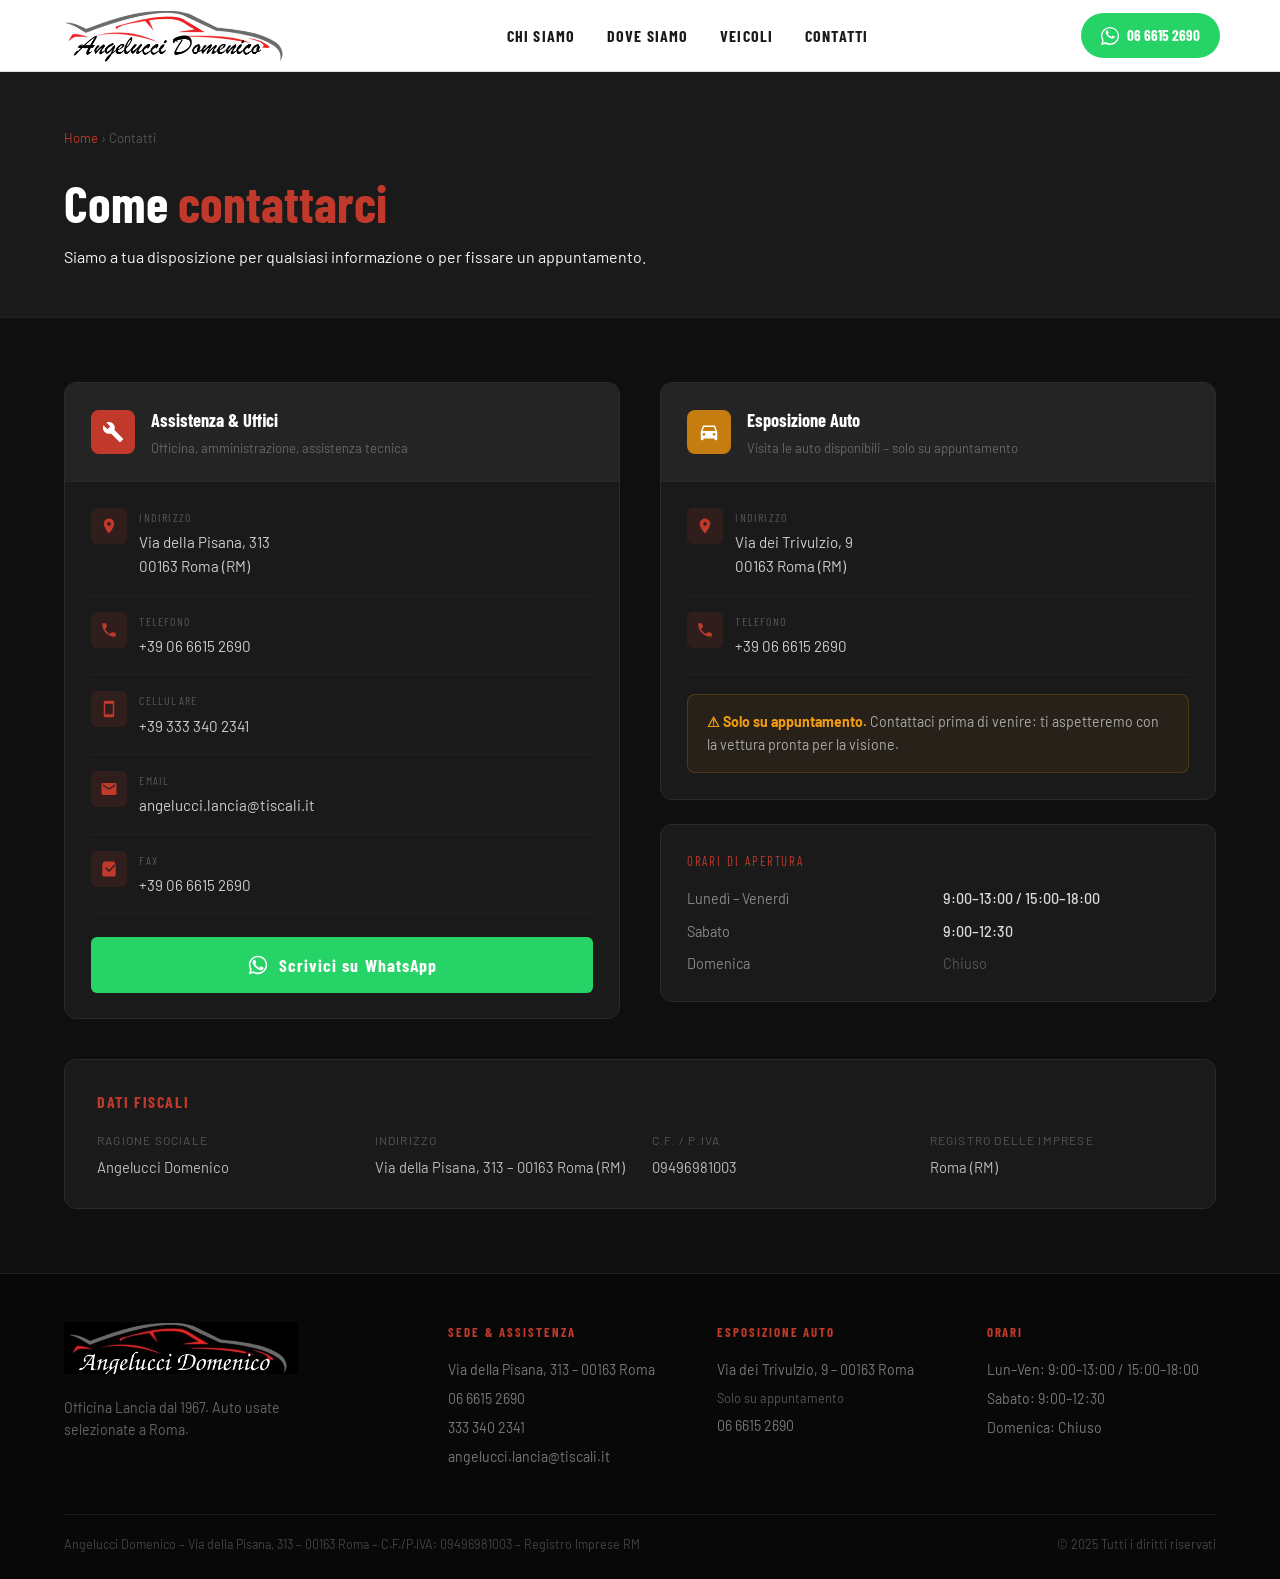
<file: contatti.html>
<!DOCTYPE html>
<html lang="it">
<head>
  <meta charset="UTF-8"/>
  <meta name="viewport" content="width=device-width,initial-scale=1.0"/>
  <title>Contatti – Angelucci Domenico Auto</title>
  <link rel="preconnect" href="https://fonts.googleapis.com"/>
  <link href="https://fonts.googleapis.com/css2?family=Barlow+Condensed:wght@400;600;700&family=Barlow:wght@300;400;500&display=swap" rel="stylesheet"/>
  <style>

    *,*::before,*::after{box-sizing:border-box;margin:0;padding:0}
    :root{--red:#c0392b;--red-dark:#96281b;--dark:#0f0f0f;--dark2:#1a1a1a;--dark3:#242424;--gray:#888;--white:#fff;--radius:6px;--font-head:'Barlow Condensed',sans-serif;--font-body:'Barlow',sans-serif}
    html{scroll-behavior:smooth}
    body{font-family:var(--font-body);background:var(--dark);color:#f4f4f2;line-height:1.6}
   
    .page-header{background:var(--dark2);border-bottom:1px solid #222;padding:3.5rem 4rem 3rem}
    .breadcrumb{font-size:.82rem;color:#555;margin-bottom:.8rem}
    .breadcrumb a{color:var(--red);text-decoration:none}
    .page-header h1{font-family:var(--font-head);font-size:clamp(2.2rem,4vw,3.4rem);font-weight:700;color:#fff}
    .page-header h1 em{color:var(--red);font-style:normal}
    .section{padding:4rem}
    footer{background:#080808;border-top:1px solid #1e1e1e;padding:3rem 4rem 1.5rem}
    .footer-grid{display:grid;grid-template-columns:1.5fr 1fr 1fr 1fr;gap:2.5rem;margin-bottom:2.5rem}
    .footer-logo img{height:52px;margin-bottom:1rem}
    .footer-desc{font-size:.88rem;color:#666;max-width:260px}
    .footer-col h4{font-family:var(--font-head);font-size:.8rem;letter-spacing:.15em;text-transform:uppercase;color:var(--red);margin-bottom:1rem}
    .footer-col p,.footer-col a{font-size:.88rem;color:#777;text-decoration:none;display:block;margin-bottom:.4rem;transition:color .2s}
    .footer-col a:hover{color:#fff}
    .footer-bottom{border-top:1px solid #1e1e1e;padding-top:1.2rem;display:flex;justify-content:space-between;align-items:center;gap:1rem;flex-wrap:wrap}
    .footer-bottom p{font-size:.78rem;color:#444}
@media(max-width:900px){.page-header,.section{padding:2rem 1.5rem}.footer-grid{grid-template-columns:1fr 1fr;gap:2rem}footer{padding:2rem 1.5rem 1rem}}
    @media(max-width:560px){.footer-grid{grid-template-columns:1fr}}
    .contacts-grid{display:grid;grid-template-columns:1fr 1fr;gap:2.5rem;align-items:start}
    .contact-card{background:var(--dark2);border:1px solid #2a2a2a;border-radius:12px;overflow:hidden;transition:border-color .25s}
    .contact-card:hover{border-color:var(--red)}
    .contact-card-header{background:var(--dark3);border-bottom:1px solid #2a2a2a;padding:1.4rem 1.6rem;display:flex;align-items:center;gap:1rem}
    .contact-card-icon{width:44px;height:44px;background:var(--red);border-radius:8px;display:flex;align-items:center;justify-content:center;flex-shrink:0}
    .contact-card-icon svg{width:22px;height:22px;fill:#fff}
    .contact-card-title{font-family:var(--font-head);font-size:1.15rem;font-weight:700;color:#fff}
    .contact-card-sub{font-size:.82rem;color:#666;margin-top:.15rem}
    .contact-card-body{padding:1.6rem}
    .contact-row{display:flex;align-items:flex-start;gap:.8rem;margin-bottom:1rem;padding-bottom:1rem;border-bottom:1px solid #222}
    .contact-row:last-child{border-bottom:none;margin-bottom:0;padding-bottom:0}
    .contact-row-icon{width:36px;height:36px;background:rgba(192,57,43,.12);border-radius:6px;display:flex;align-items:center;justify-content:center;flex-shrink:0}
    .contact-row-icon svg{width:18px;height:18px;fill:var(--red)}
    .contact-row-label{font-family:var(--font-head);font-size:.75rem;letter-spacing:.1em;text-transform:uppercase;color:#555;margin-bottom:.2rem}
    .contact-row-value{font-size:.95rem;color:#ccc}
    .contact-row-value a{color:#ccc;text-decoration:none;transition:color .2s}
    .contact-row-value a:hover{color:#fff}
    .note-box{margin-top:1.2rem;padding:1rem 1.2rem;background:rgba(243,156,18,.06);border:1px solid rgba(243,156,18,.2);border-radius:8px;font-size:.88rem;color:#aaa}
    .note-box strong{color:#f39c12}
    .btn-wa-big{display:flex;align-items:center;justify-content:center;gap:10px;margin-top:1.4rem;background:#25d366;color:#fff;font-family:var(--font-head);font-size:1.1rem;font-weight:700;letter-spacing:.06em;text-decoration:none;padding:14px 0;border-radius:var(--radius);transition:background .2s,transform .15s;width:100%}
    .btn-wa-big:hover{background:#1ebe5d;transform:translateY(-2px)}
    .btn-wa-big svg{width:22px;height:22px;fill:#fff}
    .fiscal-box{background:var(--dark2);border:1px solid #2a2a2a;border-radius:12px;padding:1.8rem 2rem;margin-top:2.5rem}
    .fiscal-box h3{font-family:var(--font-head);font-size:1rem;letter-spacing:.1em;text-transform:uppercase;color:var(--red);margin-bottom:1rem}
    .fiscal-row{display:flex;gap:1.5rem;flex-wrap:wrap}
    .fiscal-item{flex:1;min-width:180px}
    .fiscal-item label{font-size:.75rem;letter-spacing:.1em;text-transform:uppercase;color:#555;display:block;margin-bottom:.25rem}
    .fiscal-item span{font-size:.92rem;color:#bbb}
    @media(max-width:900px){.contacts-grid{grid-template-columns:1fr}}
  </style>
</head>
<body>


<div class="page-header">
  <p class="breadcrumb"><a href="index.html">Home</a> &rsaquo; Contatti</p>
  <h1>Come <em>contattarci</em></h1>
  <p>Siamo a tua disposizione per qualsiasi informazione o per fissare un appuntamento.</p>
</div>

<section class="section" style="background:var(--dark)">
  <div class="contacts-grid">

    <!-- CARD 1: Assistenza & Uffici -->
    <div class="contact-card">
      <div class="contact-card-header">
        <div class="contact-card-icon">
          <svg viewBox="0 0 24 24"><path d="M22.7 19l-9.1-9.1c.9-2.3.4-5-1.5-6.9-2-2-5-2.4-7.4-1.3L9 6 6 9 1.6 4.7C.4 7.1.9 10.1 2.9 12.1c1.9 1.9 4.6 2.4 6.9 1.5l9.1 9.1c.4.4 1 .4 1.4 0l2.3-2.3c.5-.4.5-1.1.1-1.4z"/></svg>
        </div>
        <div>
          <p class="contact-card-title">Assistenza &amp; Uffici</p>
          <p class="contact-card-sub">Officina, amministrazione, assistenza tecnica</p>
        </div>
      </div>
      <div class="contact-card-body">
        <div class="contact-row">
          <div class="contact-row-icon"><svg viewBox="0 0 24 24"><path d="M12 2C8.13 2 5 5.13 5 9c0 5.25 7 13 7 13s7-7.75 7-13c0-3.87-3.13-7-7-7zm0 9.5c-1.38 0-2.5-1.12-2.5-2.5s1.12-2.5 2.5-2.5 2.5 1.12 2.5 2.5-1.12 2.5-2.5 2.5z"/></svg></div>
          <div>
            <p class="contact-row-label">Indirizzo</p>
            <p class="contact-row-value">Via della Pisana, 313<br>00163 Roma (RM)</p>
          </div>
        </div>
        <div class="contact-row">
          <div class="contact-row-icon"><svg viewBox="0 0 24 24"><path d="M6.62 10.79c1.44 2.83 3.76 5.14 6.59 6.59l2.2-2.2c.27-.27.67-.36 1.02-.24 1.12.37 2.33.57 3.57.57.55 0 1 .45 1 1V20c0 .55-.45 1-1 1-9.39 0-17-7.61-17-17 0-.55.45-1 1-1h3.5c.55 0 1 .45 1 1 0 1.25.2 2.45.57 3.57.11.35.03.74-.25 1.02l-2.2 2.2z"/></svg></div>
          <div>
            <p class="contact-row-label">Telefono</p>
            <p class="contact-row-value"><a href="tel:+390666152690">+39 06 6615 2690</a></p>
          </div>
        </div>
        <div class="contact-row">
          <div class="contact-row-icon"><svg viewBox="0 0 24 24"><path d="M17 1.01L7 1c-1.1 0-2 .9-2 2v18c0 1.1.9 2 2 2h10c1.1 0 2-.9 2-2V3c0-1.1-.9-1.99-2-1.99zM17 19H7V5h10v14z"/></svg></div>
          <div>
            <p class="contact-row-label">Cellulare</p>
            <p class="contact-row-value"><a href="tel:+393333402341">+39 333 340 2341</a></p>
          </div>
        </div>
        <div class="contact-row">
          <div class="contact-row-icon"><svg viewBox="0 0 24 24"><path d="M20 4H4c-1.1 0-2 .9-2 2v12c0 1.1.9 2 2 2h16c1.1 0 2-.9 2-2V6c0-1.1-.9-2-2-2zm0 4l-8 5-8-5V6l8 5 8-5v2z"/></svg></div>
          <div>
            <p class="contact-row-label">Email</p>
            <p class="contact-row-value"><a href="mailto:angelucci.lancia@tiscali.it">angelucci.lancia@tiscali.it</a></p>
          </div>
        </div>
        <div class="contact-row">
          <div class="contact-row-icon"><svg viewBox="0 0 24 24"><path d="M19 2H5L3 6v14c0 1.1.9 2 2 2h14c1.1 0 2-.9 2-2V6l-2-4zm-7 14l-5-5 1.41-1.41L12 13.17l7.59-7.59L21 7l-9 9z"/></svg></div>
          <div>
            <p class="contact-row-label">Fax</p>
            <p class="contact-row-value">+39 06 6615 2690</p>
          </div>
        </div>
        <a class="btn-wa-big" href="https://wa.me/390666152690" target="_blank" rel="noopener">
          <svg viewBox="0 0 24 24"><path d="M17.472 14.382c-.297-.149-1.758-.867-2.03-.967-.273-.099-.471-.148-.67.15-.197.297-.767.966-.94 1.164-.173.199-.347.223-.644.075-.297-.15-1.255-.463-2.39-1.475-.883-.788-1.48-1.761-1.653-2.059-.173-.297-.018-.458.13-.606.134-.133.298-.347.446-.52.149-.174.198-.298.298-.497.099-.198.05-.371-.025-.52-.075-.149-.669-1.612-.916-2.207-.242-.579-.487-.5-.669-.51-.173-.008-.371-.01-.57-.01-.198 0-.52.074-.792.372-.272.297-1.04 1.016-1.04 2.479 0 1.462 1.065 2.875 1.213 3.074.149.198 2.096 3.2 5.077 4.487.709.306 1.262.489 1.694.625.712.227 1.36.195 1.871.118.571-.085 1.758-.719 2.006-1.413.248-.694.248-1.289.173-1.413-.074-.124-.272-.198-.57-.347z"/><path d="M12.003 2.003C6.486 2.003 2 6.49 2 12.006a9.98 9.98 0 001.385 5.13L2 22l4.988-1.309A9.959 9.959 0 0012.003 22C17.52 22 22 17.514 22 12 22 6.487 17.52 2.003 12.003 2.003zm0 18.15a8.3 8.3 0 01-4.228-1.157l-.303-.18-3.12.818.832-3.048-.197-.314a8.316 8.316 0 01-1.276-4.47c0-4.593 3.738-8.33 8.33-8.33 4.59 0 8.327 3.737 8.327 8.33 0 4.591-3.738 8.33-8.327 8.33h-.038z"/></svg>
          Scrivici su WhatsApp
        </a>
      </div>
    </div>

    <!-- CARD 2: Esposizione -->
    <div>
      <div class="contact-card">
        <div class="contact-card-header">
          <div class="contact-card-icon" style="background:#c47d0e">
            <svg viewBox="0 0 24 24"><path d="M18.92 6.01C18.72 5.42 18.16 5 17.5 5h-11c-.66 0-1.21.42-1.42 1.01L3 12v8c0 .55.45 1 1 1h1c.55 0 1-.45 1-1v-1h12v1c0 .55.45 1 1 1h1c.55 0 1-.45 1-1v-8l-2.08-5.99zM6.5 16c-.83 0-1.5-.67-1.5-1.5S5.67 13 6.5 13s1.5.67 1.5 1.5S7.33 16 6.5 16zm11 0c-.83 0-1.5-.67-1.5-1.5s.67-1.5 1.5-1.5 1.5.67 1.5 1.5-.67 1.5-1.5 1.5zM5 11l1.5-4.5h11L19 11H5z"/></svg>
          </div>
          <div>
            <p class="contact-card-title">Esposizione Auto</p>
            <p class="contact-card-sub">Visita le auto disponibili – solo su appuntamento</p>
          </div>
        </div>
        <div class="contact-card-body">
          <div class="contact-row">
            <div class="contact-row-icon"><svg viewBox="0 0 24 24"><path d="M12 2C8.13 2 5 5.13 5 9c0 5.25 7 13 7 13s7-7.75 7-13c0-3.87-3.13-7-7-7zm0 9.5c-1.38 0-2.5-1.12-2.5-2.5s1.12-2.5 2.5-2.5 2.5 1.12 2.5 2.5-1.12 2.5-2.5 2.5z"/></svg></div>
            <div>
              <p class="contact-row-label">Indirizzo</p>
              <p class="contact-row-value">Via dei Trivulzio, 9<br>00163 Roma (RM)</p>
            </div>
          </div>
          <div class="contact-row">
            <div class="contact-row-icon"><svg viewBox="0 0 24 24"><path d="M6.62 10.79c1.44 2.83 3.76 5.14 6.59 6.59l2.2-2.2c.27-.27.67-.36 1.02-.24 1.12.37 2.33.57 3.57.57.55 0 1 .45 1 1V20c0 .55-.45 1-1 1-9.39 0-17-7.61-17-17 0-.55.45-1 1-1h3.5c.55 0 1 .45 1 1 0 1.25.2 2.45.57 3.57.11.35.03.74-.25 1.02l-2.2 2.2z"/></svg></div>
            <div>
              <p class="contact-row-label">Telefono</p>
              <p class="contact-row-value"><a href="tel:+390666152690">+39 06 6615 2690</a></p>
            </div>
          </div>
          <div class="note-box">
            <strong>⚠ Solo su appuntamento.</strong> Contattaci prima di venire: ti aspetteremo con la vettura pronta per la visione.
          </div>
        </div>
      </div>

      <!-- Orari -->
      <div style="background:var(--dark2);border:1px solid #2a2a2a;border-radius:12px;padding:1.6rem;margin-top:1.5rem">
        <p style="font-family:var(--font-head);font-size:.8rem;letter-spacing:.15em;text-transform:uppercase;color:var(--red);margin-bottom:1rem">Orari di apertura</p>
        <div style="display:grid;grid-template-columns:1fr 1fr;gap:.6rem">
          <div style="font-size:.9rem;color:#888">Lunedì – Venerdì</div>
          <div style="font-size:.9rem;color:#ddd;font-weight:500">9:00–13:00 / 15:00–18:00</div>
          <div style="font-size:.9rem;color:#888">Sabato</div>
          <div style="font-size:.9rem;color:#ddd;font-weight:500">9:00–12:30</div>
          <div style="font-size:.9rem;color:#888">Domenica</div>
          <div style="font-size:.9rem;color:#555">Chiuso</div>
        </div>
      </div>
    </div>

  </div>

  <!-- DATI FISCALI -->
  <div class="fiscal-box">
    <h3>Dati fiscali</h3>
    <div class="fiscal-row">
      <div class="fiscal-item"><label>Ragione sociale</label><span>Angelucci Domenico</span></div>
      <div class="fiscal-item"><label>Indirizzo</label><span>Via della Pisana, 313 – 00163 Roma (RM)</span></div>
      <div class="fiscal-item"><label>C.F. / P.IVA</label><span>09496981003</span></div>
      <div class="fiscal-item"><label>Registro delle Imprese</label><span>Roma (RM)</span></div>
    </div>
  </div>
</section>

<footer>
  <div class="footer-grid">
    <div><div class="footer-logo"><img src="[data-uri]" alt="Angelucci Domenico Auto"/></div>
      <p class="footer-desc">Officina Lancia dal 1967. Auto usate selezionate a Roma.</p></div>
    <div class="footer-col"><h4>Sede &amp; Assistenza</h4>
      <p>Via della Pisana, 313 – 00163 Roma</p>
      <a href="tel:+390666152690">06 6615 2690</a>
      <a href="tel:+393333402341">333 340 2341</a>
      <a href="mailto:angelucci.lancia@tiscali.it">angelucci.lancia@tiscali.it</a></div>
    <div class="footer-col"><h4>Esposizione Auto</h4>
      <p>Via dei Trivulzio, 9 – 00163 Roma</p>
      <p style="color:#555;font-size:.8rem">Solo su appuntamento</p>
      <a href="tel:+390666152690">06 6615 2690</a></div>
    <div class="footer-col"><h4>Orari</h4>
      <p>Lun–Ven: 9:00–13:00 / 15:00–18:00</p>
      <p>Sabato: 9:00–12:30</p><p>Domenica: Chiuso</p></div>
  </div>
  <div class="footer-bottom">
    <p>Angelucci Domenico – Via della Pisana, 313 – 00163 Roma – C.F./P.IVA: 09496981003 – Registro Imprese RM</p>
    <p>&copy; 2025 Tutti i diritti riservati</p>
  </div>
</footer>
<script>function toggleMenu(){document.querySelector('.nav-links').classList.toggle('open')}</script>
  <script src="navbar.js"></script>
</body>
</html>
</file>
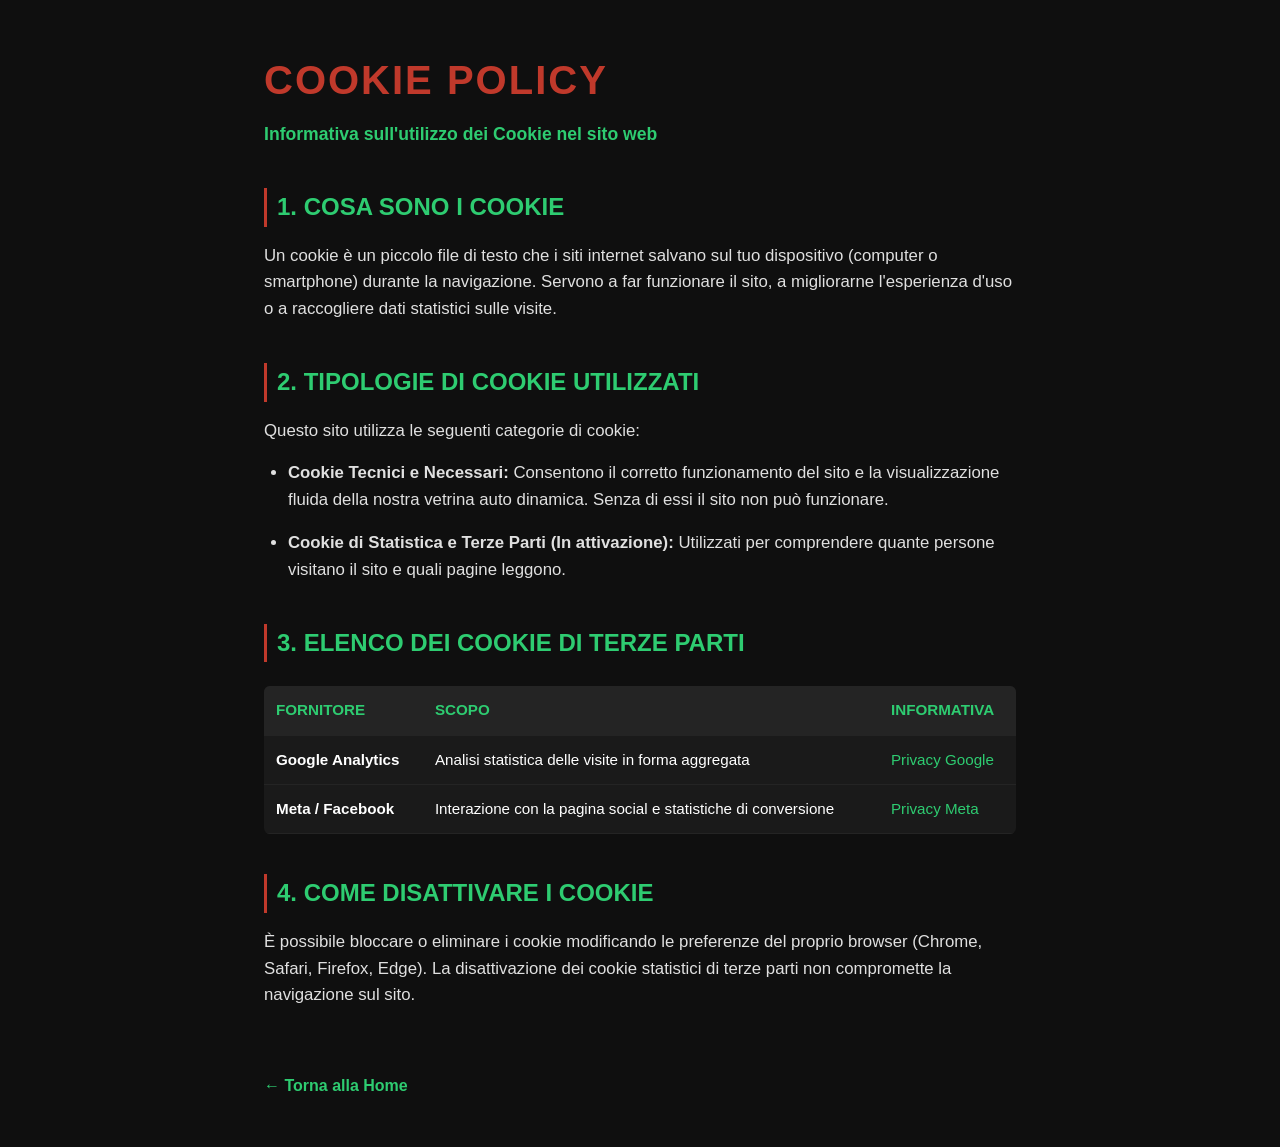
<file: cookie.html>
<!DOCTYPE html>
<html lang="it">
<head>
    <meta charset="UTF-8">
    <meta name="viewport" content="width=device-width, initial-scale=1.0">
    <title>Cookie Policy - Angelucci Auto</title>
    <link rel="stylesheet" href="style.css">
    <style>
        body {
            background-color: #0f0f0f !important;
            color: #ffffff !important;
            font-family: 'Barlow', sans-serif;
            line-height: 1.6;
            margin: 0;
            padding: 0;
        }
        .privacy-container {
            max-width: 800px;
            margin: 0 auto;
            padding: 3rem 1.5rem;
        }
        .privacy-title {
            font-family: 'Barlow Condensed', sans-serif;
            color: #c0392b !important;
            font-size: 2.5rem;
            text-transform: uppercase;
            font-weight: 900;
            margin-bottom: 0.5rem;
            letter-spacing: 0.05em;
        }
        .privacy-subtitle {
            color: #2ecc71 !important;
            font-size: 1.1rem;
            margin-bottom: 2.5rem;
            font-weight: 600;
        }
        h2 {
            font-family: 'Barlow Condensed', sans-serif;
            color: #2ecc71 !important;
            font-size: 1.5rem;
            text-transform: uppercase;
            margin-top: 2.5rem;
            margin-bottom: 1rem;
            border-left: 3px solid #c0392b;
            padding-left: 10px;
        }
        p, li {
            color: #e0e0e0;
            font-size: 1.05rem;
            margin-bottom: 1rem;
        }
        ul { padding-left: 1.5rem; }
        .cookie-table {
            width: 100%;
            border-collapse: collapse;
            margin: 1.5rem 0;
            background: #1a1a1a;
            border-radius: 6px;
            overflow: hidden;
        }
        .cookie-table th, .cookie-table td {
            padding: 12px;
            text-align: left;
            border-bottom: 1px solid #242424;
            font-size: 0.95rem;
        }
        .cookie-table th {
            background-color: #242424;
            color: #2ecc71;
            font-family: 'Barlow Condensed', sans-serif;
            text-transform: uppercase;
        }
        .cookie-link { color: #2ecc71; text-decoration: none; }
        .back-home {
            display: inline-block;
            margin-top: 3rem;
            color: #2ecc71 !important;
            text-decoration: none;
            font-weight: bold;
        }
        @media (max-width: 768px) {
            .privacy-container { padding: 2rem 1rem; }
            .cookie-table { display: block; overflow-x: auto; }
        }
    </style>
</head>
<body>

    <div class="privacy-container">
        <h1 class="privacy-title">Cookie Policy</h1>
        <div class="privacy-subtitle">Informativa sull'utilizzo dei Cookie nel sito web</div>
        
        <h2>1. Cosa sono i Cookie</h2>
        <p>Un cookie è un piccolo file di testo che i siti internet salvano sul tuo dispositivo (computer o smartphone) durante la navigazione. Servono a far funzionare il sito, a migliorarne l'esperienza d'uso o a raccogliere dati statistici sulle visite.</p>

        <h2>2. Tipologie di Cookie utilizzati</h2>
        <p>Questo sito utilizza le seguenti categorie di cookie:</p>
        <ul>
            <li><strong>Cookie Tecnici e Necessari:</strong> Consentono il corretto funzionamento del sito e la visualizzazione fluida della nostra vetrina auto dinamica. Senza di essi il sito non può funzionare.</li>
            <li><strong>Cookie di Statistica e Terze Parti (In attivazione):</strong> Utilizzati per comprendere quante persone visitano il sito e quali pagine leggono.</li>
        </ul>

        <h2>3. Elenco dei Cookie di Terze Parti</h2>
        <table class="cookie-table">
            <thead>
                <tr>
                    <th>Fornitore</th>
                    <th>Scopo</th>
                    <th>Informativa</th>
                </tr>
            </thead>
            <tbody>
                <tr>
                    <td><strong>Google Analytics</strong></td>
                    <td>Analisi statistica delle visite in forma aggregata</td>
                    <td><a class="cookie-link" href="https://policies.google.com/privacy" target="_blank">Privacy Google</a></td>
                </tr>
                <tr>
                    <td><strong>Meta / Facebook</strong></td>
                    <td>Interazione con la pagina social e statistiche di conversione</td>
                    <td><a class="cookie-link" href="https://www.facebook.com/privacy/policy/" target="_blank">Privacy Meta</a></td>
                </tr>
            </tbody>
        </table>

        <h2>4. Come disattivare i Cookie</h2>
        <p>È possibile bloccare o eliminare i cookie modificando le preferenze del proprio browser (Chrome, Safari, Firefox, Edge). La disattivazione dei cookie statistici di terze parti non compromette la navigazione sul sito.</p>

        <a href="index.html" class="back-home">← Torna alla Home</a>
    </div>

</body>
</html>
</file>
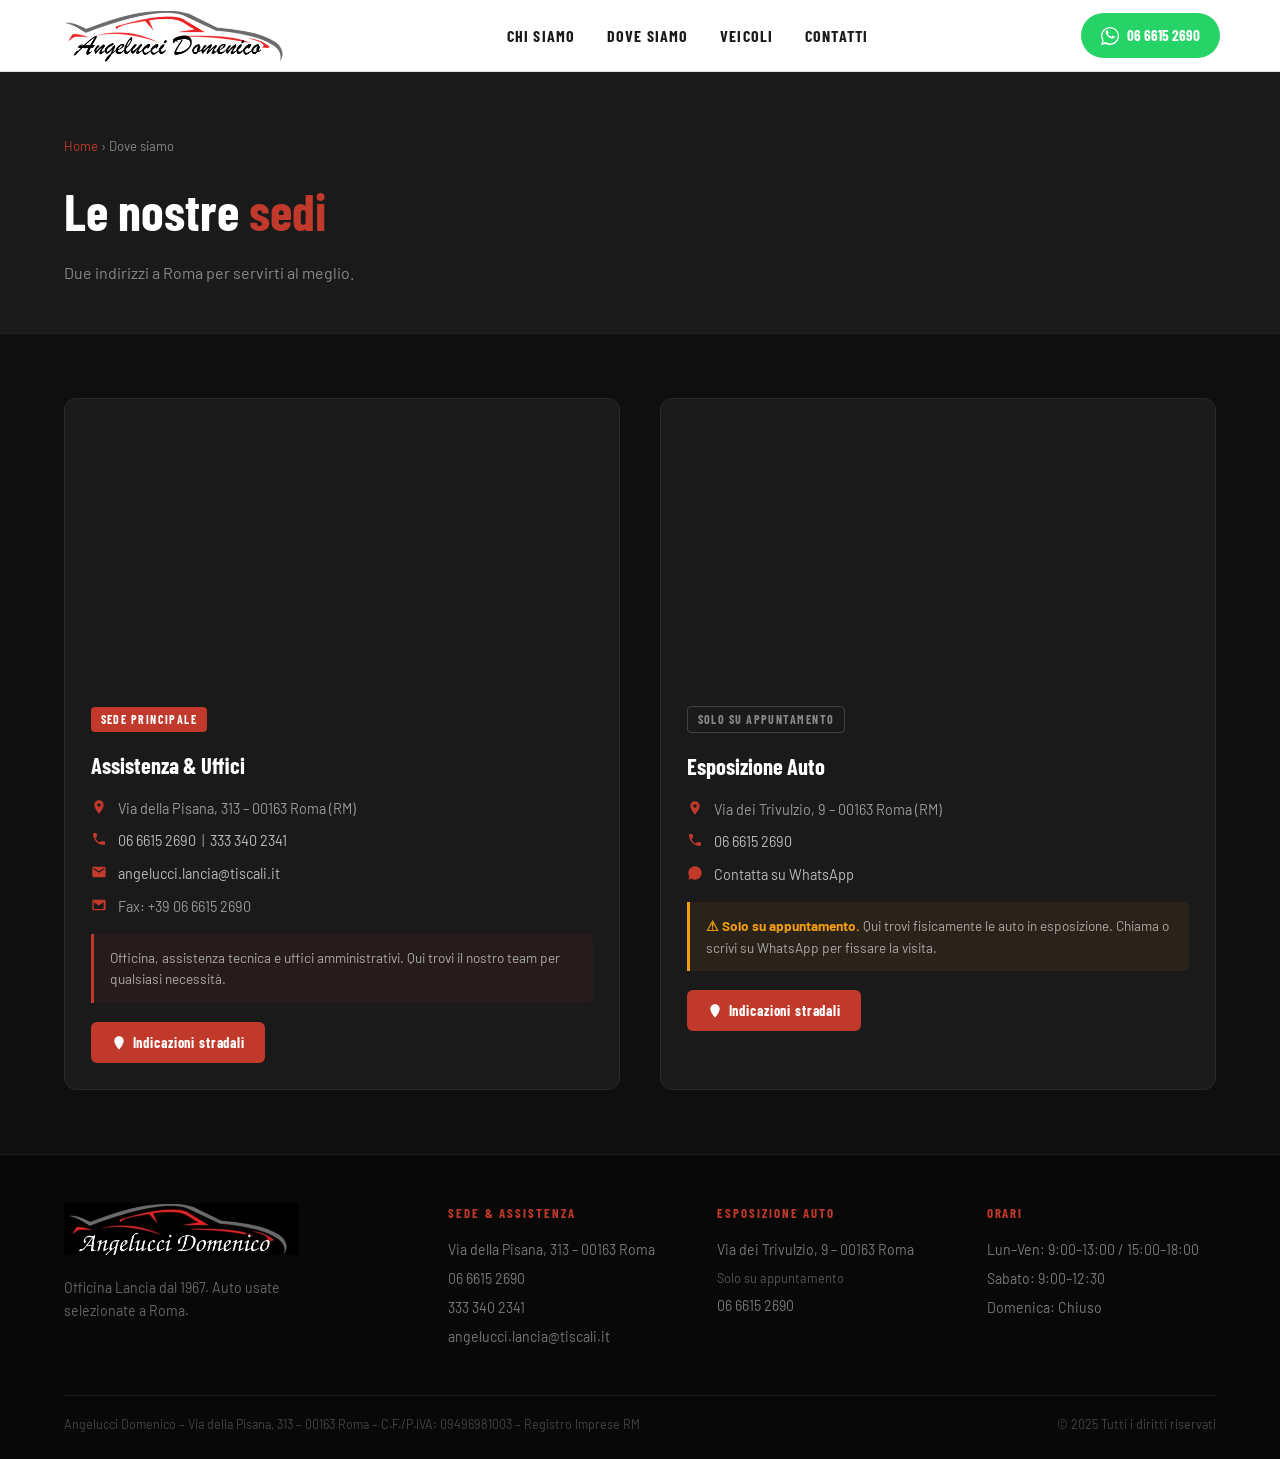
<file: dove-siamo.html>
<!DOCTYPE html>
<html lang="it">
<head>
  <meta charset="UTF-8"/>
  <meta name="viewport" content="width=device-width,initial-scale=1.0"/>
  <title>Dove Siamo – Angelucci Domenico Auto</title>
  <link rel="preconnect" href="https://fonts.googleapis.com"/>
  <link href="https://fonts.googleapis.com/css2?family=Barlow+Condensed:wght@400;600;700&family=Barlow:wght@300;400;500&display=swap" rel="stylesheet"/>
  <style>

    *,*::before,*::after{box-sizing:border-box;margin:0;padding:0}
    :root{--red:#c0392b;--red-dark:#96281b;--dark:#0f0f0f;--dark2:#1a1a1a;--dark3:#242424;--gray:#888;--white:#fff;--radius:6px;--font-head:'Barlow Condensed',sans-serif;--font-body:'Barlow',sans-serif}
    html{scroll-behavior:smooth}
    body{font-family:var(--font-body);background:var(--dark);color:#f4f4f2;line-height:1.6}
    
    .page-header{background:var(--dark2);border-bottom:1px solid #222;padding:3.5rem 4rem 3rem}
    .breadcrumb{font-size:.82rem;color:#555;margin-bottom:.8rem}
    .breadcrumb a{color:var(--red);text-decoration:none}
    .page-header h1{font-family:var(--font-head);font-size:clamp(2.2rem,4vw,3.4rem);font-weight:700;color:#fff}
    .page-header h1 em{color:var(--red);font-style:normal}

    .page-header p{color:#888;margin-top:.5rem}
    .section{padding:4rem}
    .section-tag{font-family:var(--font-head);font-size:.8rem;letter-spacing:.18em;text-transform:uppercase;color:var(--red);display:block;margin-bottom:.4rem}
    .section h2{font-family:var(--font-head);font-size:clamp(1.6rem,3vw,2.4rem);font-weight:700;color:#fff;margin-bottom:1.5rem}
    footer{background:#080808;border-top:1px solid #1e1e1e;padding:3rem 4rem 1.5rem}
    .footer-grid{display:grid;grid-template-columns:1.5fr 1fr 1fr 1fr;gap:2.5rem;margin-bottom:2.5rem}
    .footer-logo img{height:52px;margin-bottom:1rem}
    .footer-desc{font-size:.88rem;color:#666;max-width:260px}
    .footer-col h4{font-family:var(--font-head);font-size:.8rem;letter-spacing:.15em;text-transform:uppercase;color:var(--red);margin-bottom:1rem}
    .footer-col p,.footer-col a{font-size:.88rem;color:#777;text-decoration:none;display:block;margin-bottom:.4rem;transition:color .2s}
    .footer-col a:hover{color:#fff}
    .footer-bottom{border-top:1px solid #1e1e1e;padding-top:1.2rem;display:flex;justify-content:space-between;align-items:center;gap:1rem;flex-wrap:wrap}
    .footer-bottom p{font-size:.78rem;color:#444}
   @media(max-width:900px){nav{padding:0 1.2rem}.nav-links{display:none;flex-direction:column;position:absolute;top:72px;left:0;right:0;background:#111;padding:1.5rem 2rem;gap:1.2rem;border-bottom:1px solid #222}.nav-links.open{display:flex}.nav-burger{display:block}.page-header,.section{padding:2rem 1.5rem}.footer-grid{grid-template-columns:1fr 1fr;gap:2rem}footer{padding:2rem 1.5rem 1rem}}}
    @media(max-width:560px){.footer-grid{grid-template-columns:1fr}}

    .locations-grid{display:grid;grid-template-columns:1fr 1fr;gap:2.5rem}
    .location-card{background:var(--dark2);border:1px solid #2a2a2a;border-radius:12px;overflow:hidden;transition:border-color .25s}
    .location-card:hover{border-color:var(--red)}
    .location-map iframe{width:100%;height:280px;border:0;display:block;filter:grayscale(.15) contrast(1.05)}
    .location-body{padding:1.6rem}
    .location-badge{display:inline-block;font-family:var(--font-head);font-size:.75rem;font-weight:700;letter-spacing:.12em;text-transform:uppercase;background:var(--red);color:#fff;padding:3px 10px;border-radius:4px;margin-bottom:1rem}
    .location-badge.secondary{background:transparent;border:1px solid #444;color:#888}
    .location-name{font-family:var(--font-head);font-size:1.4rem;font-weight:700;color:#fff;margin-bottom:.8rem}
    .location-detail{display:flex;align-items:flex-start;gap:.7rem;margin-bottom:.6rem;font-size:.9rem;color:#999}
    .location-detail svg{width:16px;height:16px;fill:var(--red);flex-shrink:0;margin-top:2px}
    .location-detail a{color:#bbb;text-decoration:none;transition:color .2s}
    .location-detail a:hover{color:#fff}
    .location-note{margin-top:1rem;padding:.8rem 1rem;background:rgba(192,57,43,.08);border-left:3px solid var(--red);border-radius:0 6px 6px 0;font-size:.85rem;color:#aaa}
    .btn-maps{display:inline-flex;align-items:center;gap:6px;margin-top:1.2rem;background:var(--red);color:#fff;font-family:var(--font-head);font-size:.9rem;font-weight:700;letter-spacing:.06em;text-decoration:none;padding:9px 20px;border-radius:var(--radius);transition:background .2s}
    .btn-maps:hover{background:var(--red-dark)}
    .btn-maps svg{width:16px;height:16px;fill:#fff}
    @media(max-width:900px){.locations-grid{grid-template-columns:1fr}}
  </style>
</head>
<body>

<div id="navbar-placeholder"></div>
<div class="page-header">
  <p class="breadcrumb"><a href="index.html">Home</a> &rsaquo; Dove siamo</p>
  <h1>Le nostre <em>sedi</em></h1>
  <p>Due indirizzi a Roma per servirti al meglio.</p>
</div>

<section class="section" style="background:var(--dark)">
  <div class="locations-grid">

    <!-- SEDE 1: VIA DELLA PISANA -->
    <div class="location-card">
      <div class="location-map">
        <iframe
          src="https://www.google.com/maps/embed?pb=!1m18!1m12!1m3!1d2970.123!2d12.4136569!3d41.874541!2m3!1f0!2f0!3f0!3m2!1i1024!2i768!4f13.1!3m3!1m2!1s0x13258a3c2e4e1b5b%3A0x0!2sVia+della+Pisana+313+Roma!5e0!3m2!1sit!2sit!4v1700000000000"
          title="Via della Pisana 313 Roma" allowfullscreen loading="lazy"
          referrerpolicy="no-referrer-when-downgrade">
        </iframe>
      </div>
      <div class="location-body">
        <span class="location-badge">Sede principale</span>
        <p class="location-name">Assistenza &amp; Uffici</p>
        <div class="location-detail">
          <svg viewBox="0 0 24 24"><path d="M12 2C8.13 2 5 5.13 5 9c0 5.25 7 13 7 13s7-7.75 7-13c0-3.87-3.13-7-7-7zm0 9.5c-1.38 0-2.5-1.12-2.5-2.5s1.12-2.5 2.5-2.5 2.5 1.12 2.5 2.5-1.12 2.5-2.5 2.5z"/></svg>
          <span>Via della Pisana, 313 – 00163 Roma (RM)</span>
        </div>
        <div class="location-detail">
          <svg viewBox="0 0 24 24"><path d="M6.62 10.79c1.44 2.83 3.76 5.14 6.59 6.59l2.2-2.2c.27-.27.67-.36 1.02-.24 1.12.37 2.33.57 3.57.57.55 0 1 .45 1 1V20c0 .55-.45 1-1 1-9.39 0-17-7.61-17-17 0-.55.45-1 1-1h3.5c.55 0 1 .45 1 1 0 1.25.2 2.45.57 3.57.11.35.03.74-.25 1.02l-2.2 2.2z"/></svg>
          <span><a href="tel:+390666152690">06 6615 2690</a> &nbsp;|&nbsp; <a href="tel:+393333402341">333 340 2341</a></span>
        </div>
        <div class="location-detail">
          <svg viewBox="0 0 24 24"><path d="M20 4H4c-1.1 0-2 .9-2 2v12c0 1.1.9 2 2 2h16c1.1 0 2-.9 2-2V6c0-1.1-.9-2-2-2zm0 4l-8 5-8-5V6l8 5 8-5v2z"/></svg>
          <a href="mailto:angelucci.lancia@tiscali.it">angelucci.lancia@tiscali.it</a>
        </div>
        <div class="location-detail">
          <svg viewBox="0 0 24 24"><path d="M20 4H4c-1.1 0-2 .9-2 2v12c0 1.1.9 2 2 2h16c1.1 0 2-.9 2-2V6c0-1.1-.9-2-2-2zm-1 14H5c-.55 0-1-.45-1-1V8l7 4.5c.31.19.69.19 1 0L19 8v9c0 .55-.45 1-1 1z"/></svg>
          <span>Fax: +39 06 6615 2690</span>
        </div>
        <div class="location-note">
          Officina, assistenza tecnica e uffici amministrativi. Qui trovi il nostro team per qualsiasi necessità.
        </div>
        <a class="btn-maps" href="https://www.google.com/maps/search/?api=1&query=Via+della+Pisana+313+Roma" target="_blank" rel="noopener">
          <svg viewBox="0 0 24 24"><path d="M12 2C8.13 2 5 5.13 5 9c0 5.25 7 13 7 13s7-7.75 7-13c0-3.87-3.13-7-7-7z"/></svg>
          Indicazioni stradali
        </a>
      </div>
    </div>

    <!-- SEDE 2: VIA DEI TRIVULZIO -->
    <div class="location-card">
      <div class="location-map">
        <iframe
          src="https://www.google.com/maps/embed?pb=!1m18!1m12!1m3!1d2970.0!2d12.412!3d41.876!2m3!1f0!2f0!3f0!3m2!1i1024!2i768!4f13.1!3m3!1m2!1s0x0%3A0x0!2sVia+dei+Trivulzio+9+Roma!5e0!3m2!1sit!2sit!4v1700000000001"
          title="Via dei Trivulzio 9 Roma" allowfullscreen loading="lazy"
          referrerpolicy="no-referrer-when-downgrade">
        </iframe>
      </div>
      <div class="location-body">
        <span class="location-badge secondary">Solo su appuntamento</span>
        <p class="location-name">Esposizione Auto</p>
        <div class="location-detail">
          <svg viewBox="0 0 24 24"><path d="M12 2C8.13 2 5 5.13 5 9c0 5.25 7 13 7 13s7-7.75 7-13c0-3.87-3.13-7-7-7zm0 9.5c-1.38 0-2.5-1.12-2.5-2.5s1.12-2.5 2.5-2.5 2.5 1.12 2.5 2.5-1.12 2.5-2.5 2.5z"/></svg>
          <span>Via dei Trivulzio, 9 – 00163 Roma (RM)</span>
        </div>
        <div class="location-detail">
          <svg viewBox="0 0 24 24"><path d="M6.62 10.79c1.44 2.83 3.76 5.14 6.59 6.59l2.2-2.2c.27-.27.67-.36 1.02-.24 1.12.37 2.33.57 3.57.57.55 0 1 .45 1 1V20c0 .55-.45 1-1 1-9.39 0-17-7.61-17-17 0-.55.45-1 1-1h3.5c.55 0 1 .45 1 1 0 1.25.2 2.45.57 3.57.11.35.03.74-.25 1.02l-2.2 2.2z"/></svg>
          <span><a href="tel:+390666152690">06 6615 2690</a></span>
        </div>
        <div class="location-detail">
          <svg viewBox="0 0 24 24"><path d="M17.472 14.382c-.297-.149-1.758-.867-2.03-.967-.273-.099-.471-.148-.67.15-.197.297-.767.966-.94 1.164-.173.199-.347.223-.644.075-.297-.15-1.255-.463-2.39-1.475-.883-.788-1.48-1.761-1.653-2.059-.173-.297-.018-.458.13-.606.134-.133.298-.347.446-.52.149-.174.198-.298.298-.497.099-.198.05-.371-.025-.52-.075-.149-.669-1.612-.916-2.207-.242-.579-.487-.5-.669-.51-.173-.008-.371-.01-.57-.01-.198 0-.52.074-.792.372-.272.297-1.04 1.016-1.04 2.479 0 1.462 1.065 2.875 1.213 3.074.149.198 2.096 3.2 5.077 4.487.709.306 1.262.489 1.694.625.712.227 1.36.195 1.871.118.571-.085 1.758-.719 2.006-1.413.248-.694.248-1.289.173-1.413-.074-.124-.272-.198-.57-.347z M12.003 2.003C6.486 2.003 2 6.49 2 12.006a9.98 9.98 0 001.385 5.13L2 22l4.988-1.309A9.959 9.959 0 0012.003 22C17.52 22 22 17.514 22 12 22 6.487 17.52 2.003 12.003 2.003z"/></svg>
          <a href="https://wa.me/390666152690" target="_blank" rel="noopener">Contatta su WhatsApp</a>
        </div>
        <div class="location-note" style="border-color:#f39c12;background:rgba(243,156,18,.07)">
          <strong style="color:#f39c12;">⚠ Solo su appuntamento.</strong> Qui trovi fisicamente le auto in esposizione. Chiama o scrivi su WhatsApp per fissare la visita.
        </div>
        <a class="btn-maps" href="https://maps.google.com/?q=Via+dei+Trivulzio+9+Roma" target="_blank" rel="noopener">
          <svg viewBox="0 0 24 24"><path d="M12 2C8.13 2 5 5.13 5 9c0 5.25 7 13 7 13s7-7.75 7-13c0-3.87-3.13-7-7-7z"/></svg>
          Indicazioni stradali
        </a>
      </div>
    </div>

  </div>
</section>

<footer>
  <div class="footer-grid">
    <div><div class="footer-logo"><img src="[data-uri]" alt="Angelucci Domenico Auto"/></div>
      <p class="footer-desc">Officina Lancia dal 1967. Auto usate selezionate a Roma.</p></div>
    <div class="footer-col"><h4>Sede &amp; Assistenza</h4>
      <p>Via della Pisana, 313 – 00163 Roma</p>
      <a href="tel:+390666152690">06 6615 2690</a>
      <a href="tel:+393333402341">333 340 2341</a>
      <a href="mailto:angelucci.lancia@tiscali.it">angelucci.lancia@tiscali.it</a></div>
    <div class="footer-col"><h4>Esposizione Auto</h4>
      <p>Via dei Trivulzio, 9 – 00163 Roma</p>
      <p style="color:#555;font-size:0.8rem;">Solo su appuntamento</p>
      <a href="tel:+390666152690">06 6615 2690</a></div>
    <div class="footer-col"><h4>Orari</h4>
      <p>Lun–Ven: 9:00–13:00 / 15:00–18:00</p>
      <p>Sabato: 9:00–12:30</p><p>Domenica: Chiuso</p></div>
  </div>
  <div class="footer-bottom">
    <p>Angelucci Domenico – Via della Pisana, 313 – 00163 Roma – C.F./P.IVA: 09496981003 – Registro Imprese RM</p>
    <p>&copy; 2025 Tutti i diritti riservati</p>
  </div>
</footer>
<script>function toggleMenu(){document.querySelector('.nav-links').classList.toggle('open')}</script>
  <script src="navbar.js"></script>
</body>
</html>
</file>
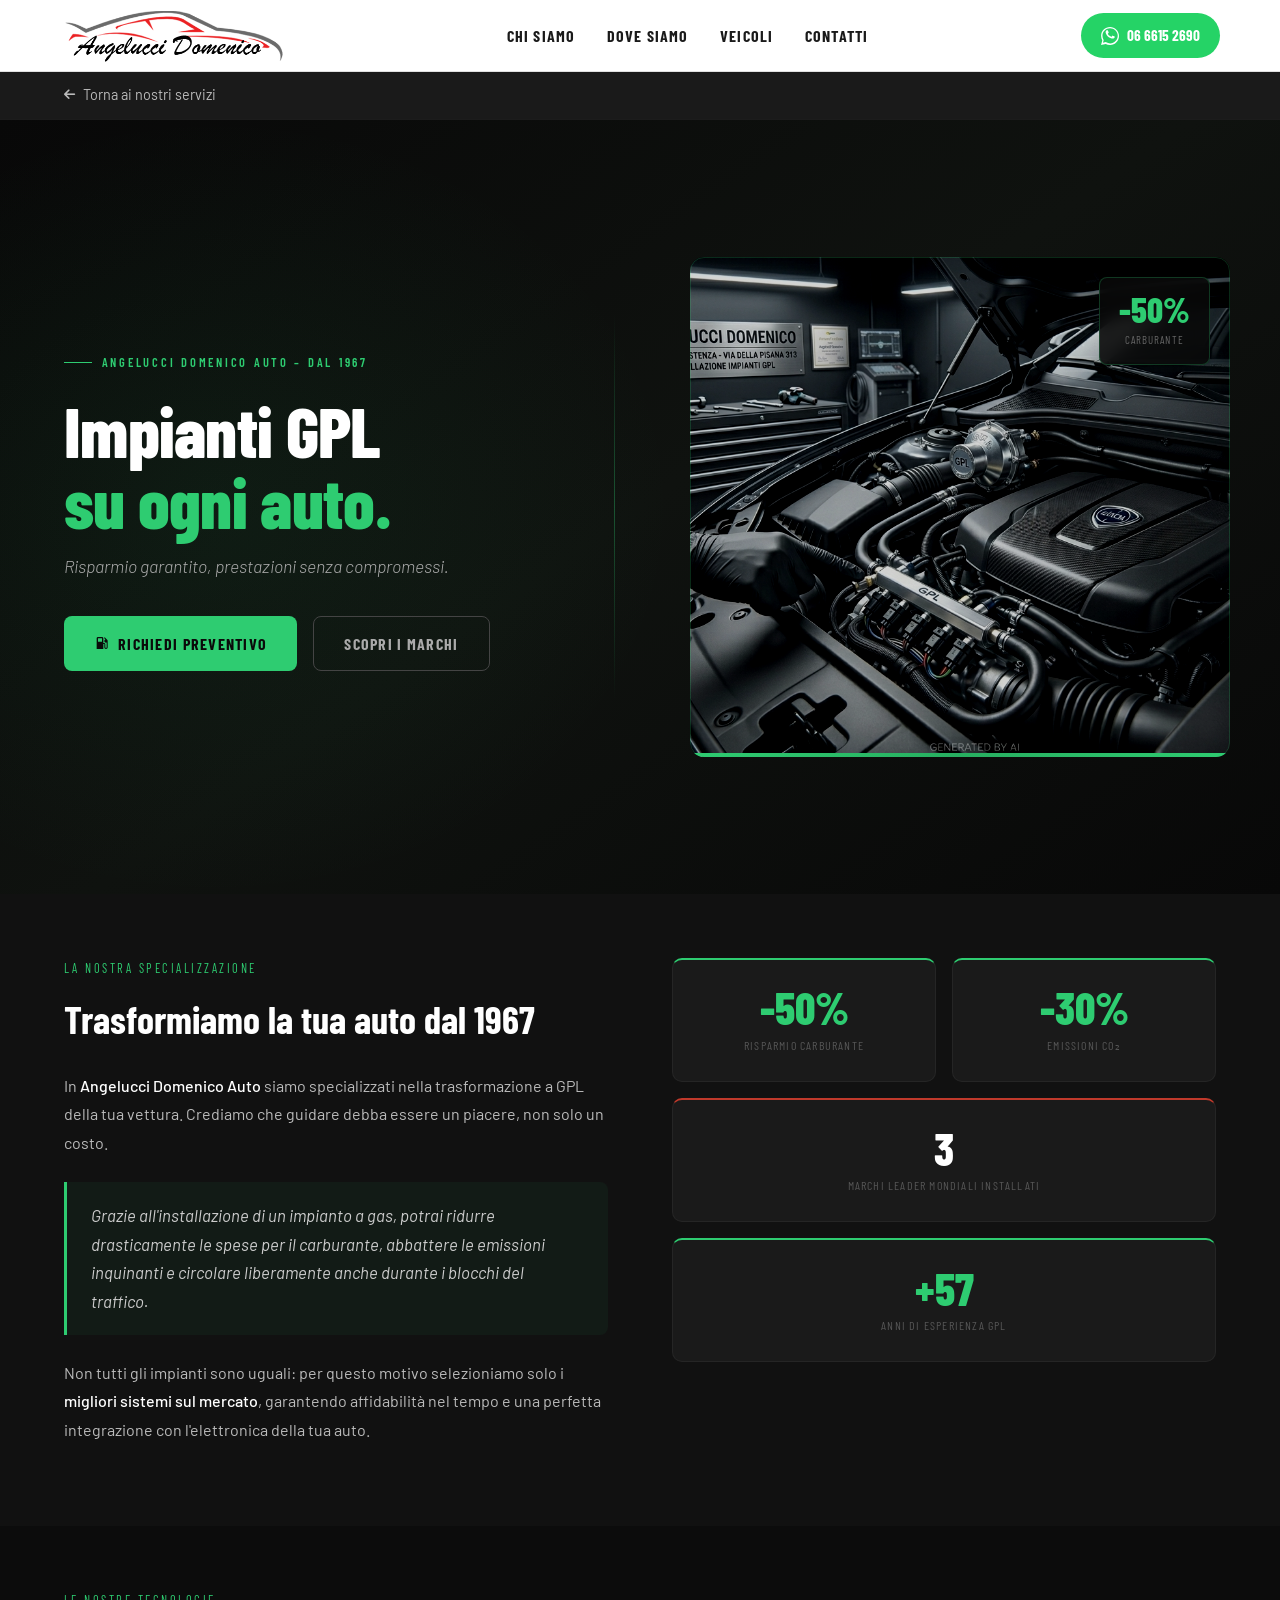
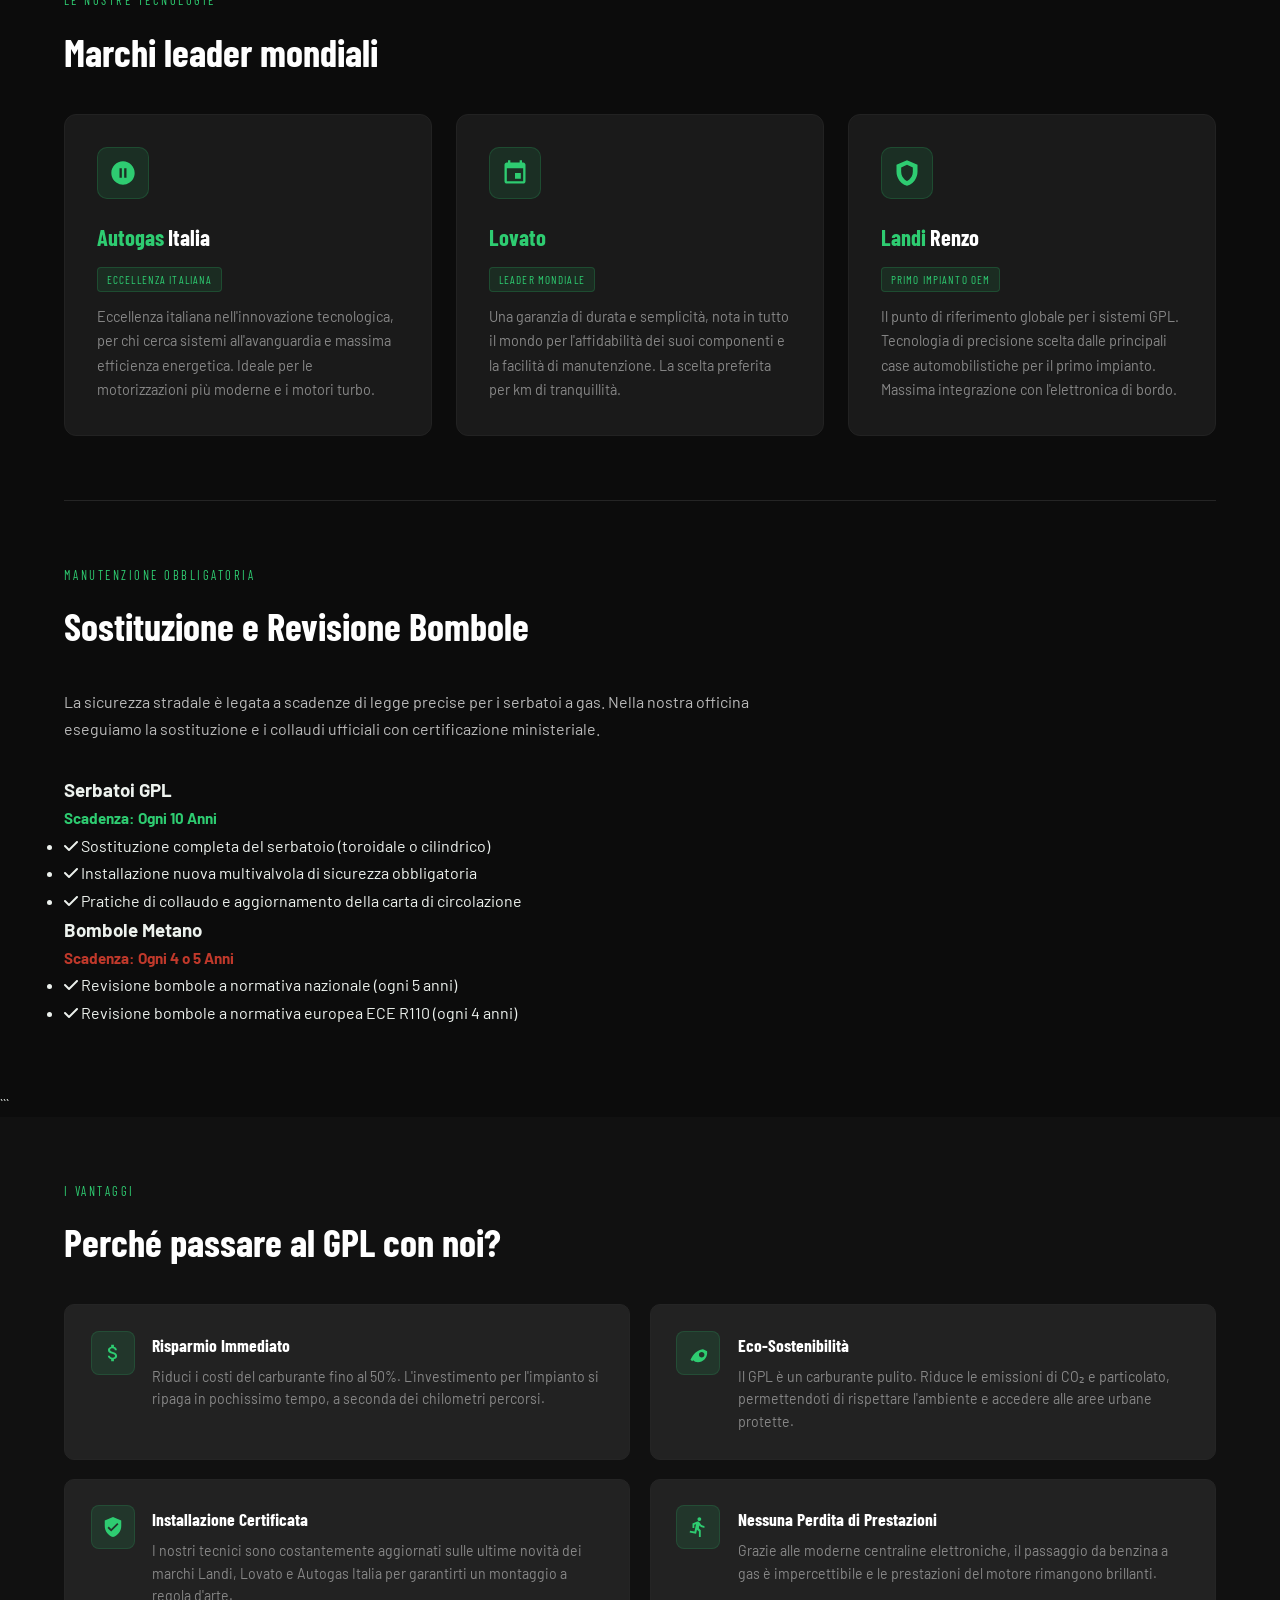
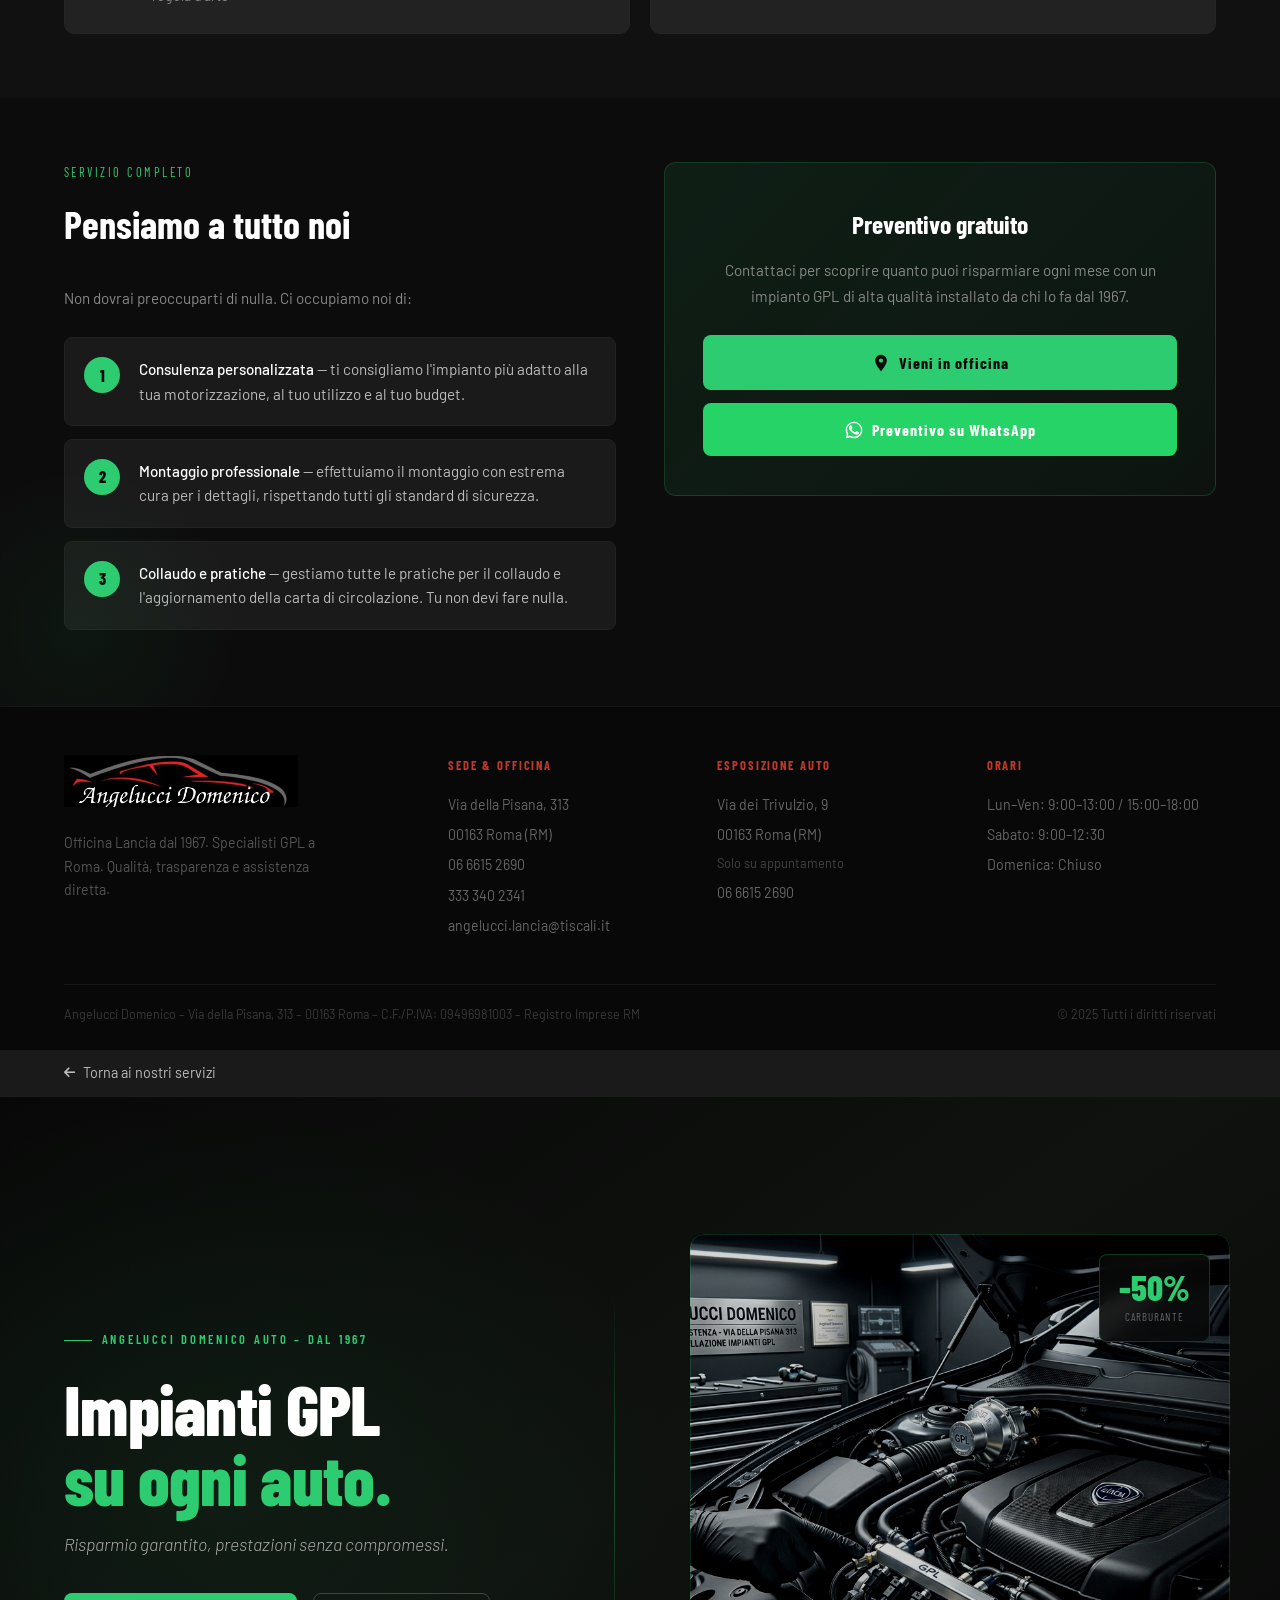
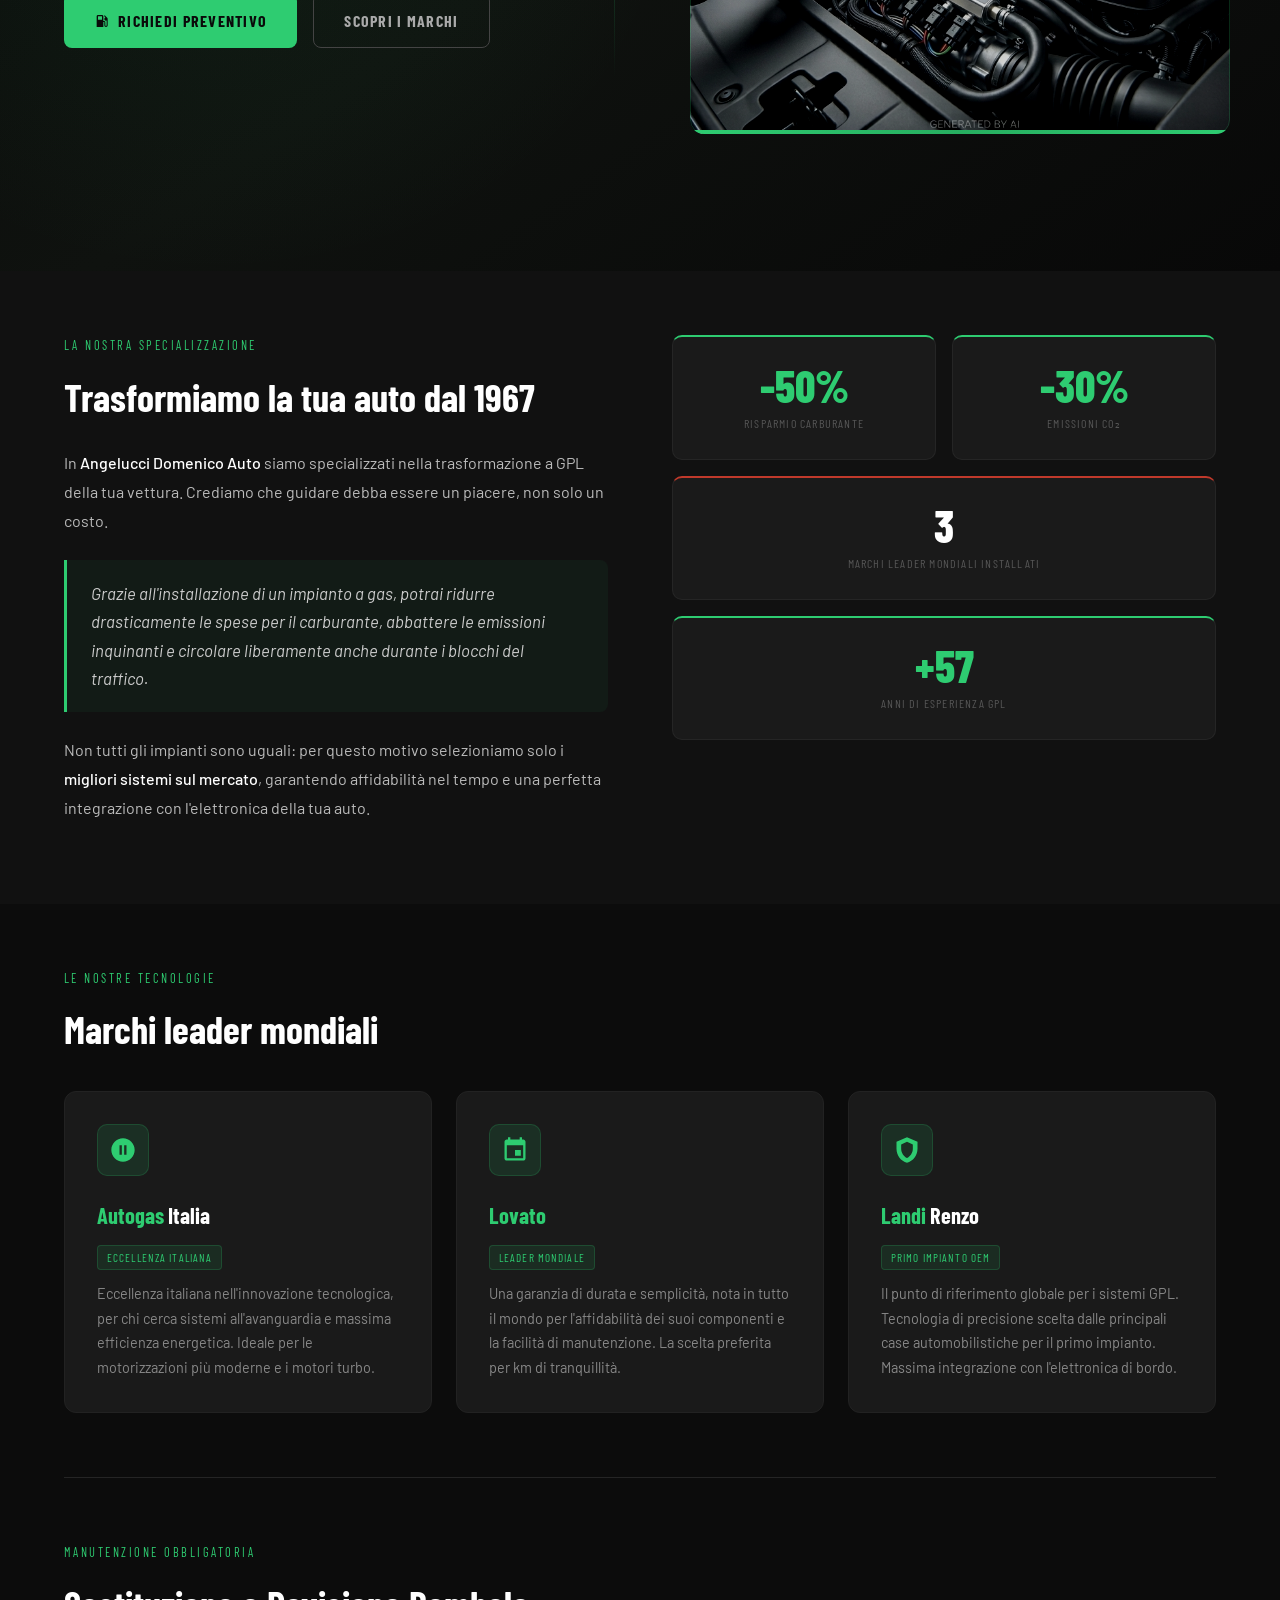
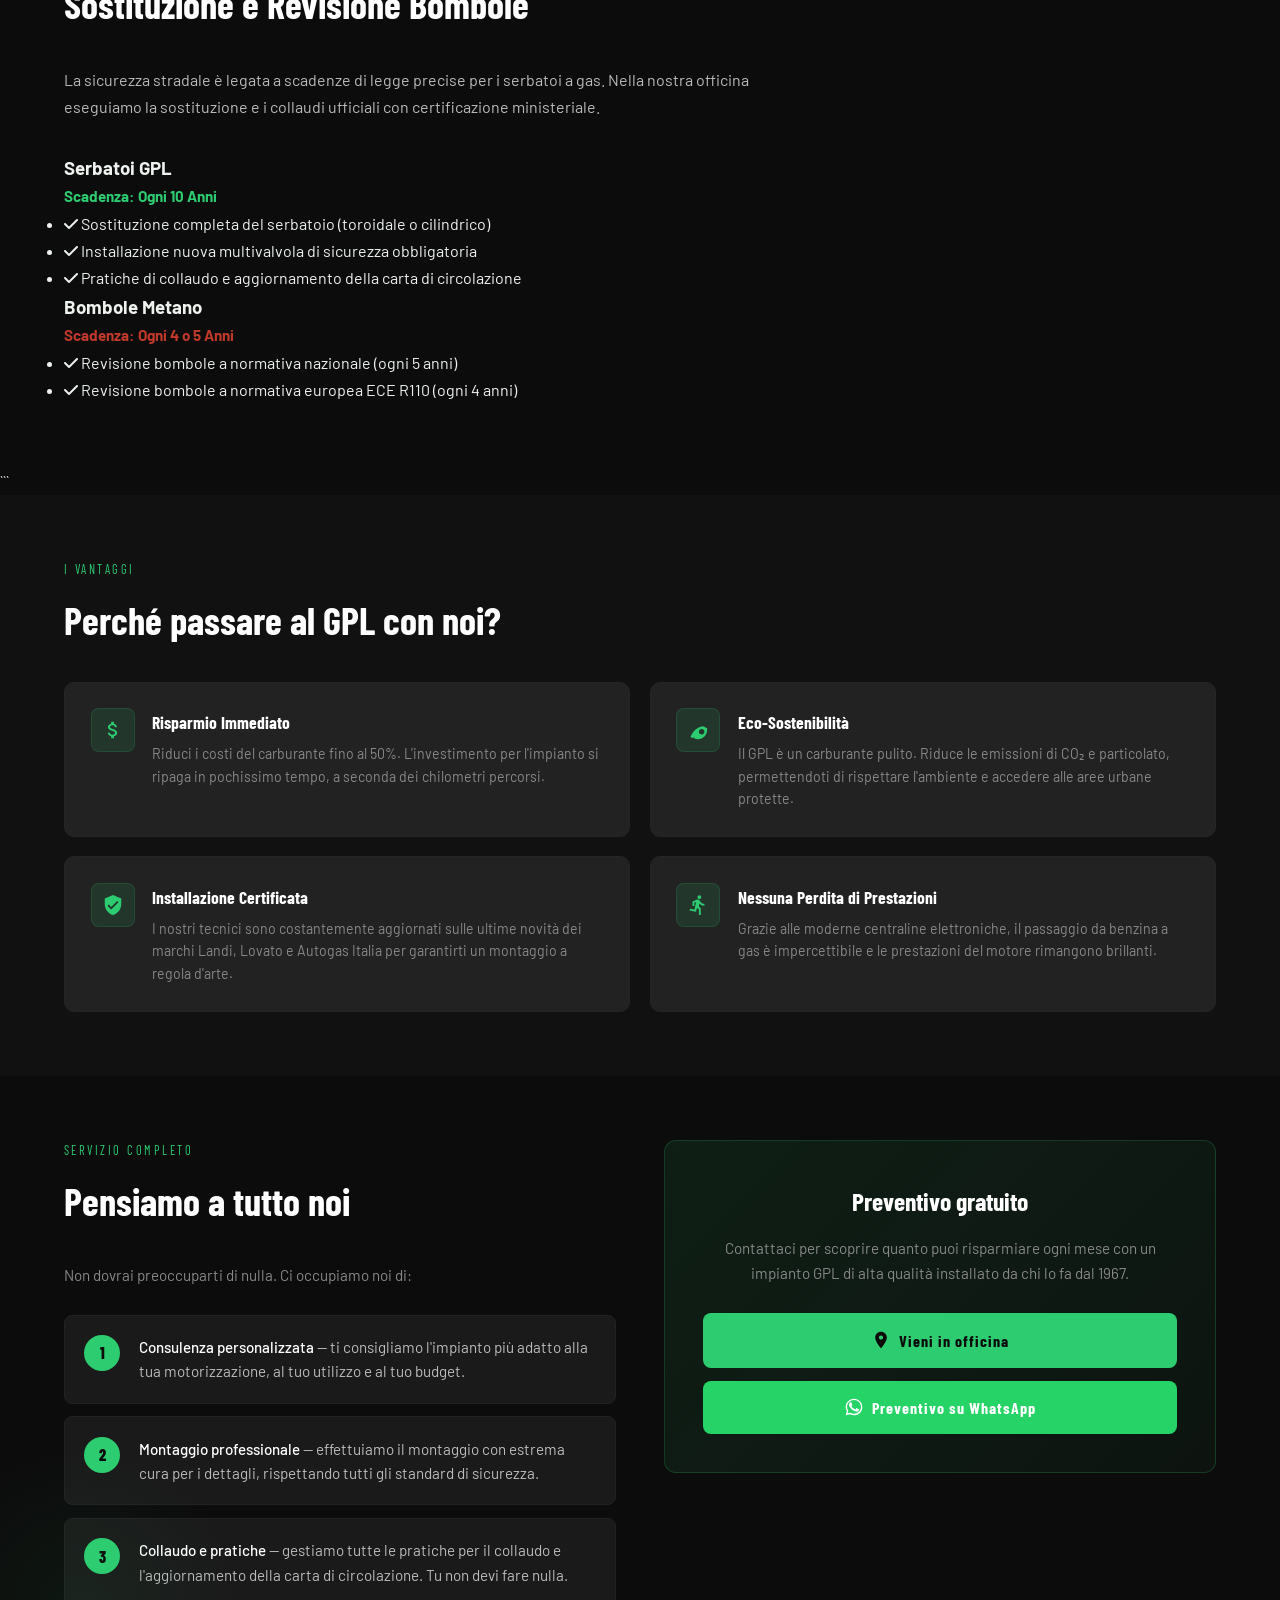
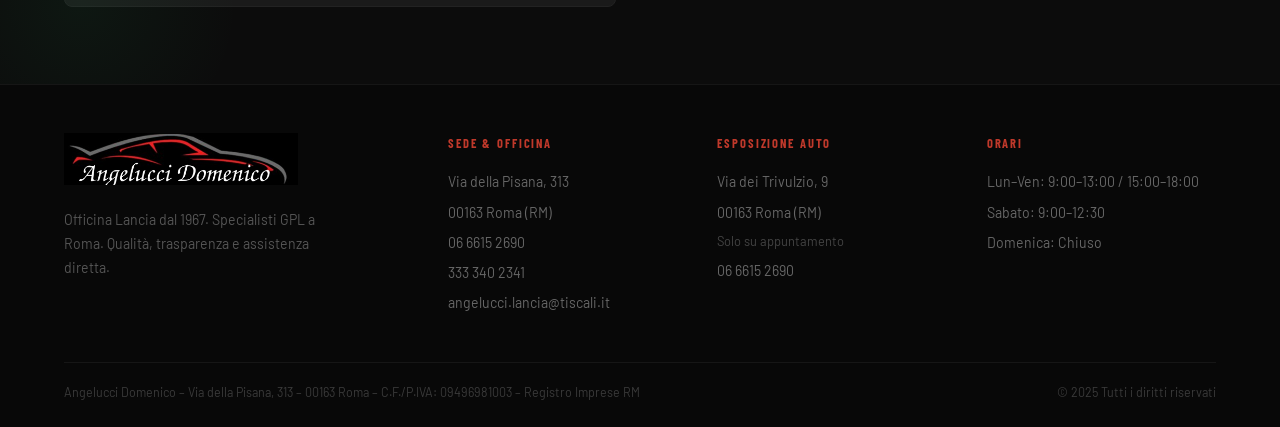
<file: gpl.html>
<!DOCTYPE html>
<html lang="it">
<head>
  <meta charset="UTF-8"/>
  <meta name="viewport" content="width=device-width,initial-scale=1.0"/>
  <title>Installazione Impianti GPL – Angelucci Domenico Auto</title>
  <link rel="preconnect" href="https://fonts.googleapis.com"/>
  <link href="https://fonts.googleapis.com/css2?family=Barlow+Condensed:wght@400;600;700;800&family=Barlow:ital,wght@0,300;0,400;0,500;1,300&display=swap" rel="stylesheet"/>
<link rel="stylesheet" href="https://cdnjs.cloudflare.com/ajax/libs/font-awesome/6.5.1/css/all.min.css">
  <style>
    *,*::before,*::after{box-sizing:border-box;margin:0;padding:0}
    :root{
      --green:#2ecc71;--green-dark:#27ae60;--green-glow:rgba(46,204,113,.12);
      --red:#c0392b;--red-dark:#96281b;
      --dark:#0c0c0c;--dark2:#111;--dark3:#1a1a1a;--dark4:#222;
      --white:#fff;--light:#edf2ee;--gray:#888;
      --radius:8px;
      --font-head:'Barlow Condensed',sans-serif;
      --font-body:'Barlow',sans-serif;
    }
    html{scroll-behavior:smooth}
    body{font-family:var(--font-body);background:var(--dark);color:var(--light);line-height:1.7;overflow-x:hidden}

    /* ── NAV ── */
    nav{position:sticky;top:0;z-index:100;background:rgba(12,12,12,.97);backdrop-filter:blur(14px);border-bottom:1px solid #1c1c1c;padding:0 2.5rem;display:flex;align-items:center;justify-content:space-between;height:72px}
    .nav-logo img{height:58px;width:auto;display:block}
    .nav-links{display:flex;align-items:center;gap:2rem;list-style:none}
    .nav-links a{font-family:var(--font-head);font-size:1rem;font-weight:600;letter-spacing:.07em;text-transform:uppercase;color:#777;text-decoration:none;transition:color .2s}
    .nav-links a:hover,.nav-links a.active{color:var(--white)}
    .nav-links a.active{border-bottom:2px solid var(--green);padding-bottom:2px}
    .btn-wa{display:flex;align-items:center;gap:8px;background:#25d366;color:#fff!important;padding:9px 20px;border-radius:999px;font-family:var(--font-head)!important;font-size:.95rem!important;font-weight:700!important;text-decoration:none;transition:background .2s,transform .15s;white-space:nowrap}
    .btn-wa:hover{background:#1ebe5d;transform:scale(1.03)}
    .btn-wa svg{width:18px;height:18px;fill:#fff;flex-shrink:0}
    .nav-burger{display:none;background:none;border:none;color:#777;font-size:1.5rem;cursor:pointer}

    /* ── HERO ── */
    .hero{position:relative;min-height:86vh;display:grid;grid-template-columns:1fr 1fr;align-items:center;overflow:hidden}
    .hero-bg{position:absolute;inset:0;background:linear-gradient(145deg,#080808 0%,#0f120f 50%,#080808 100%);z-index:0}
    .hero-bg::before{content:'';position:absolute;top:-5%;right:44%;bottom:-5%;left:0;
      background:radial-gradient(ellipse at 30% 50%,rgba(46,204,113,.07) 0%,transparent 65%);}
    .hero-bg::after{content:'';position:absolute;top:25%;left:48%;width:1px;height:50%;
      background:linear-gradient(to bottom,transparent,rgba(46,204,113,.35),transparent);}

    .hero-copy{position:relative;z-index:2;padding:5rem 3rem 5rem 4rem}
    .hero-eyebrow{display:inline-flex;align-items:center;gap:.6rem;font-family:var(--font-head);font-size:.78rem;font-weight:600;letter-spacing:.22em;text-transform:uppercase;color:var(--green);margin-bottom:1.4rem}
    .hero-eyebrow::before{content:'';width:28px;height:1px;background:var(--green);display:block}
    .hero h1{font-family:var(--font-head);font-size:clamp(2.8rem,5.5vw,5rem);font-weight:800;line-height:1.0;color:var(--white);margin-bottom:1rem;letter-spacing:-.01em}
    .hero h1 .accent{color:var(--green);display:block}
    .hero-sub{font-size:1.1rem;font-weight:300;font-style:italic;color:#aaa;max-width:420px;margin-bottom:2.2rem;line-height:1.6}
    .hero-cta{display:flex;gap:1rem;flex-wrap:wrap}
    .btn-primary{display:inline-flex;align-items:center;gap:.5rem;background:var(--green);color:#0a0a0a;font-family:var(--font-head);font-size:1rem;font-weight:700;letter-spacing:.08em;text-transform:uppercase;text-decoration:none;padding:14px 30px;border-radius:var(--radius);transition:background .2s,transform .15s,box-shadow .2s}
    .btn-primary:hover{background:var(--green-dark);transform:translateY(-2px);box-shadow:0 8px 24px rgba(46,204,113,.25)}
    .btn-outline{display:inline-flex;align-items:center;gap:.5rem;background:transparent;border:1.5px solid #444;color:#aaa;font-family:var(--font-head);font-size:1rem;font-weight:700;letter-spacing:.08em;text-transform:uppercase;text-decoration:none;padding:13px 30px;border-radius:var(--radius);transition:border-color .2s,color .2s,transform .15s}
    .btn-outline:hover{border-color:var(--green);color:var(--green);transform:translateY(-2px)}

    .hero-visual{position:relative;z-index:2;height:100%;min-height:86vh;display:flex;align-items:center;justify-content:center;padding:2rem}
    .hero-img-wrap{position:relative;width:100%;max-width:540px;border-radius:14px;overflow:hidden}
    .hero-img-wrap img{width:100%;height:500px;object-fit:cover;display:block;filter:brightness(.8) contrast(1.1) saturate(.85)}
    .hero-img-wrap::before{content:'';position:absolute;inset:0;z-index:1;border:1px solid rgba(46,204,113,.2);border-radius:14px;pointer-events:none}
    .hero-img-wrap::after{content:'';position:absolute;bottom:0;left:0;right:0;height:4px;background:linear-gradient(90deg,var(--green),#27ae60,var(--green));z-index:2}
    .img-badge{position:absolute;top:20px;right:20px;z-index:3;background:rgba(8,8,8,.88);border:1px solid rgba(46,204,113,.25);backdrop-filter:blur(8px);border-radius:var(--radius);padding:.9rem 1.2rem;text-align:center}
    .img-badge .num{font-family:var(--font-head);font-size:2.2rem;font-weight:800;color:var(--green);line-height:1}
    .img-badge .lbl{font-family:var(--font-head);font-size:.68rem;letter-spacing:.1em;text-transform:uppercase;color:#666;margin-top:.2rem}

    /* ── SEZIONI COMUNI ── */
    .section-tag{font-family:var(--font-head);font-size:.78rem;letter-spacing:.2em;text-transform:uppercase;color:var(--green);display:block;margin-bottom:.5rem}
    .section-title{font-family:var(--font-head);font-size:clamp(1.8rem,3vw,2.6rem);font-weight:700;color:var(--white);margin-bottom:1.8rem}

    /* ── INTRO ── */
    .intro-section{background:var(--dark2);padding:4rem}
    .intro-grid{display:grid;grid-template-columns:1fr 1fr;gap:4rem;align-items:start}
    .intro-text p{font-size:1rem;color:#bbb;margin-bottom:1.1rem;line-height:1.8}
    .intro-text strong{color:var(--white);font-weight:500}
    .intro-quote{border-left:3px solid var(--green);padding:1.2rem 1.5rem;background:rgba(46,204,113,.05);border-radius:0 var(--radius) var(--radius) 0;font-style:italic;font-size:1.05rem;color:#ccc;margin:1.5rem 0;line-height:1.7}
    .stat-grid{display:grid;grid-template-columns:1fr 1fr;gap:1rem}
    .stat-card{background:var(--dark3);border:1px solid #252525;border-radius:10px;padding:1.6rem;text-align:center}
    .stat-card.green-top{border-top:2px solid var(--green)}
    .stat-card.red-top{border-top:2px solid var(--red)}
    .stat-num{font-family:var(--font-head);font-size:2.8rem;font-weight:800;color:var(--white);line-height:1}
    .stat-num.green{color:var(--green)}
    .stat-lbl{font-family:var(--font-head);font-size:.75rem;letter-spacing:.1em;text-transform:uppercase;color:#555;margin-top:.3rem}

    /* ── TECNOLOGIE ── */
    .tech-section{background:var(--dark);padding:4rem}
    .tech-grid{display:grid;grid-template-columns:repeat(3,1fr);gap:1.5rem}
    .tech-card{background:var(--dark3);border:1px solid #222;border-radius:12px;padding:2rem;position:relative;overflow:hidden;transition:border-color .25s,transform .25s,box-shadow .25s}
    .tech-card::before{content:'';position:absolute;top:0;left:0;right:0;height:2px;background:linear-gradient(90deg,var(--green),var(--green-dark));transform:scaleX(0);transform-origin:left;transition:transform .35s}
    .tech-card:hover{border-color:#333;transform:translateY(-5px);box-shadow:0 14px 36px rgba(0,0,0,.45)}
    .tech-card:hover::before{transform:scaleX(1)}
    .tech-logo{width:52px;height:52px;border-radius:10px;display:flex;align-items:center;justify-content:center;margin-bottom:1.2rem;background:var(--green-glow);border:1px solid rgba(46,204,113,.18)}
    .tech-logo svg{width:28px;height:28px;fill:var(--green)}
    .tech-name{font-family:var(--font-head);font-size:1.4rem;font-weight:700;color:var(--white);margin-bottom:.5rem}
    .tech-name span{color:var(--green)}
    .tech-tag{display:inline-block;font-family:var(--font-head);font-size:.7rem;letter-spacing:.1em;text-transform:uppercase;background:rgba(46,204,113,.1);color:var(--green);border:1px solid rgba(46,204,113,.2);padding:2px 9px;border-radius:4px;margin-bottom:.8rem}
    .tech-desc{font-size:.9rem;color:#888;line-height:1.7}
/* ── SEZIONE BOMBOLE ── */
    .bombole-section {background:var(--dark3); padding:4rem; border-top:1px solid #1c1c1c; border-bottom:1px solid #1c1c1c;}
    .bombole-grid {display:grid; grid-template-columns:1fr 1fr; gap:2rem;}
    .bombole-box {background:var(--dark4); border:1px solid #252525; padding:2rem; border-radius:var(--radius); position:relative;}
    .bombole-box.gpl {border-left:4px solid var(--green);}
    .bombole-box.metano {border-left:4px solid var(--red);}
    .bombole-box h3 {font-family:var(--font-head); font-size:1.6rem; color:var(--white); margin-bottom:1rem; text-transform:uppercase;}
    .bombole-box ul {list-style:none; margin-top:1rem;}
    .bombole-box li {font-size:0.95rem; color:#bbb; margin-bottom:0.6rem; display:flex; align-items:center; gap:10px;}
    .bombole-box li i {color:var(--green);}
    .bombole-box.metano li i {color:var(--red);}
    /* ── VANTAGGI ── */
    .why-section{background:var(--dark2);padding:4rem}
    .why-grid{display:grid;grid-template-columns:1fr 1fr;gap:1.2rem}
    .why-item{background:var(--dark4);border:1px solid #252525;border-radius:10px;padding:1.6rem;display:flex;gap:1.1rem;align-items:flex-start;transition:border-color .2s,transform .2s}
    .why-item:hover{border-color:rgba(46,204,113,.3);transform:translateX(4px)}
    .why-icon{width:44px;height:44px;border-radius:8px;flex-shrink:0;display:flex;align-items:center;justify-content:center;background:var(--green-glow);border:1px solid rgba(46,204,113,.15)}
    .why-icon svg{width:22px;height:22px;fill:var(--green)}
    .why-title{font-family:var(--font-head);font-size:1.1rem;font-weight:700;color:var(--white);margin-bottom:.3rem}
    .why-desc{font-size:.88rem;color:#888;line-height:1.6}

    /* ── SERVIZIO ── */
    .service-section{background:var(--dark);padding:4rem;position:relative;overflow:hidden}
    .service-section::before{content:'';position:absolute;bottom:-80px;left:-80px;width:320px;height:320px;border-radius:50%;background:radial-gradient(circle,rgba(46,204,113,.06),transparent 70%);pointer-events:none}
    .service-grid{display:grid;grid-template-columns:1fr 1fr;gap:3rem;align-items:start}
    .steps-list{list-style:none}
    .step-item{display:flex;gap:1.2rem;align-items:flex-start;padding:1.2rem;margin-bottom:.8rem;background:var(--dark3);border:1px solid #222;border-radius:var(--radius);transition:border-color .2s}
    .step-item:hover{border-color:rgba(46,204,113,.25)}
    .step-num{width:36px;height:36px;border-radius:50%;background:var(--green);color:#0a0a0a;font-family:var(--font-head);font-size:1rem;font-weight:800;display:flex;align-items:center;justify-content:center;flex-shrink:0}
    .step-text{font-size:.95rem;color:#bbb;line-height:1.6}
    .step-text strong{color:var(--white);font-weight:500}
    .cta-box{background:linear-gradient(135deg,rgba(46,204,113,.1),rgba(39,174,96,.05));border:1px solid rgba(46,204,113,.2);border-radius:12px;padding:2.4rem;text-align:center}
    .cta-box h3{font-family:var(--font-head);font-size:1.6rem;font-weight:700;color:var(--white);margin-bottom:.8rem}
    .cta-box p{font-size:.95rem;color:#888;margin-bottom:1.6rem;line-height:1.7}
    .btn-green-full{display:flex;align-items:center;justify-content:center;gap:.5rem;width:100%;background:var(--green);color:#0a0a0a;font-family:var(--font-head);font-size:1rem;font-weight:700;letter-spacing:.06em;text-decoration:none;padding:14px;border-radius:var(--radius);margin-bottom:.8rem;transition:background .2s,transform .15s}
    .btn-green-full:hover{background:var(--green-dark);transform:translateY(-2px)}
    .btn-wa-full{display:flex;align-items:center;justify-content:center;gap:.5rem;width:100%;background:#25d366;color:#fff;font-family:var(--font-head);font-size:1rem;font-weight:700;letter-spacing:.06em;text-decoration:none;padding:13px;border-radius:var(--radius);transition:background .2s,transform .15s}
    .btn-wa-full:hover{background:#1ebe5d;transform:translateY(-2px)}
    .btn-wa-full svg,.btn-green-full svg{width:20px;height:20px;fill:currentColor}

    /* ── FOOTER ── */
    footer{background:#080808;border-top:1px solid #161616;padding:3rem 4rem 1.5rem}
    .footer-grid{display:grid;grid-template-columns:1.5fr 1fr 1fr 1fr;gap:2.5rem;margin-bottom:2.5rem}
    .footer-logo img{height:52px;margin-bottom:1rem}
    .footer-desc{font-size:.88rem;color:#555;max-width:260px}
    .footer-col h4{font-family:var(--font-head);font-size:.78rem;letter-spacing:.15em;text-transform:uppercase;color:var(--red);margin-bottom:1rem}
    .footer-col p,.footer-col a{font-size:.88rem;color:#666;text-decoration:none;display:block;margin-bottom:.4rem;transition:color .2s}
    .footer-col a:hover{color:var(--white)}
    .footer-bottom{border-top:1px solid #161616;padding-top:1.2rem;display:flex;justify-content:space-between;align-items:center;gap:1rem;flex-wrap:wrap}
    .footer-bottom p{font-size:.78rem;color:#3a3a3a}

    /* ── RESPONSIVE ── */
    @media(max-width:900px){
      nav{padding:0 1.2rem}
      .nav-links{display:none;flex-direction:column;position:absolute;top:72px;left:0;right:0;background:#0e0e0e;padding:1.5rem 2rem;gap:1.2rem;border-bottom:1px solid #1c1c1c}
      .nav-links.open{display:flex}
      .nav-burger{display:block}
      .hero{grid-template-columns:1fr;min-height:auto}
      .hero-copy{padding:3rem 1.5rem 2rem}
      .hero-visual{min-height:300px;padding:0 1.5rem 2.5rem}
      .hero-img-wrap img{height:280px}
      .intro-section,.tech-section,.why-section,.service-section{padding:2.5rem 1.5rem}
      .intro-section,.tech-section,.bombole-section,.why-section,.service-section{padding:2.5rem 1.5rem}
      .intro-grid,.tech-grid,.why-grid,.service-grid{grid-template-columns:1fr}
      .intro-grid,.tech-grid,.bombole-grid,.why-grid,.service-grid{grid-template-columns:1fr}
      .stat-grid{grid-template-columns:1fr 1fr}
      .footer-grid{grid-template-columns:1fr 1fr;gap:2rem}
      footer{padding:2rem 1.5rem 1rem}
    }
    @media(max-width:560px){.footer-grid{grid-template-columns:1fr}.hero-cta{flex-direction:column}}
  </style>
</head>
<body>

<!-- ── NAV ── -->
<!DOCTYPE html>
<html lang="it">
<head>
  <meta charset="UTF-8"/>
  <meta name="viewport" content="width=device-width,initial-scale=1.0"/>
  <title>Installazione Impianti GPL – Angelucci Domenico Auto</title>
  <link rel="preconnect" href="https://fonts.googleapis.com"/>
  <link href="https://fonts.googleapis.com/css2?family=Barlow+Condensed:wght@400;600;700;800&family=Barlow:ital,wght@0,300;0,400;0,500;1,300&display=swap" rel="stylesheet"/>
<link rel="stylesheet" href="https://cdnjs.cloudflare.com/ajax/libs/font-awesome/6.5.1/css/all.min.css">
  <style>
    *,*::before,*::after{box-sizing:border-box;margin:0;padding:0}
    :root{
      --green:#2ecc71;--green-dark:#27ae60;--green-glow:rgba(46,204,113,.12);
      --red:#c0392b;--red-dark:#96281b;
      --dark:#0c0c0c;--dark2:#111;--dark3:#1a1a1a;--dark4:#222;
      --white:#fff;--light:#edf2ee;--gray:#888;
      --radius:8px;
      --font-head:'Barlow Condensed',sans-serif;
      --font-body:'Barlow',sans-serif;
    }
    html{scroll-behavior:smooth}
    body{font-family:var(--font-body);background:var(--dark);color:var(--light);line-height:1.7;overflow-x:hidden}

    /* ── NAV ── */
    nav{position:sticky;top:0;z-index:100;background:rgba(12,12,12,.97);backdrop-filter:blur(14px);border-bottom:1px solid #1c1c1c;padding:0 2.5rem;display:flex;align-items:center;justify-content:space-between;height:72px}
    .nav-logo img{height:58px;width:auto;display:block}
    .nav-links{display:flex;align-items:center;gap:2rem;list-style:none}
    .nav-links a{font-family:var(--font-head);font-size:1rem;font-weight:600;letter-spacing:.07em;text-transform:uppercase;color:#777;text-decoration:none;transition:color .2s}
    .nav-links a:hover,.nav-links a.active{color:var(--white)}
    .nav-links a.active{border-bottom:2px solid var(--green);padding-bottom:2px}
    .btn-wa{display:flex;align-items:center;gap:8px;background:#25d366;color:#fff!important;padding:9px 20px;border-radius:999px;font-family:var(--font-head)!important;font-size:.95rem!important;font-weight:700!important;text-decoration:none;transition:background .2s,transform .15s;white-space:nowrap}
    .btn-wa:hover{background:#1ebe5d;transform:scale(1.03)}
    .btn-wa svg{width:18px;height:18px;fill:#fff;flex-shrink:0}
    .nav-burger{display:none;background:none;border:none;color:#777;font-size:1.5rem;cursor:pointer}

    /* ── HERO ── */
    .hero{position:relative;min-height:86vh;display:grid;grid-template-columns:1fr 1fr;align-items:center;overflow:hidden}
    .hero-bg{position:absolute;inset:0;background:linear-gradient(145deg,#080808 0%,#0f120f 50%,#080808 100%);z-index:0}
    .hero-bg::before{content:'';position:absolute;top:-5%;right:44%;bottom:-5%;left:0;
      background:radial-gradient(ellipse at 30% 50%,rgba(46,204,113,.07) 0%,transparent 65%);}
    .hero-bg::after{content:'';position:absolute;top:25%;left:48%;width:1px;height:50%;
      background:linear-gradient(to bottom,transparent,rgba(46,204,113,.35),transparent);}

    .hero-copy{position:relative;z-index:2;padding:5rem 3rem 5rem 4rem}
    .hero-eyebrow{display:inline-flex;align-items:center;gap:.6rem;font-family:var(--font-head);font-size:.78rem;font-weight:600;letter-spacing:.22em;text-transform:uppercase;color:var(--green);margin-bottom:1.4rem}
    .hero-eyebrow::before{content:'';width:28px;height:1px;background:var(--green);display:block}
    .hero h1{font-family:var(--font-head);font-size:clamp(2.8rem,5.5vw,5rem);font-weight:800;line-height:1.0;color:var(--white);margin-bottom:1rem;letter-spacing:-.01em}
    .hero h1 .accent{color:var(--green);display:block}
    .hero-sub{font-size:1.1rem;font-weight:300;font-style:italic;color:#aaa;max-width:420px;margin-bottom:2.2rem;line-height:1.6}
    .hero-cta{display:flex;gap:1rem;flex-wrap:wrap}
    .btn-primary{display:inline-flex;align-items:center;gap:.5rem;background:var(--green);color:#0a0a0a;font-family:var(--font-head);font-size:1rem;font-weight:700;letter-spacing:.08em;text-transform:uppercase;text-decoration:none;padding:14px 30px;border-radius:var(--radius);transition:background .2s,transform .15s,box-shadow .2s}
    .btn-primary:hover{background:var(--green-dark);transform:translateY(-2px);box-shadow:0 8px 24px rgba(46,204,113,.25)}
    .btn-outline{display:inline-flex;align-items:center;gap:.5rem;background:transparent;border:1.5px solid #444;color:#aaa;font-family:var(--font-head);font-size:1rem;font-weight:700;letter-spacing:.08em;text-transform:uppercase;text-decoration:none;padding:13px 30px;border-radius:var(--radius);transition:border-color .2s,color .2s,transform .15s}
    .btn-outline:hover{border-color:var(--green);color:var(--green);transform:translateY(-2px)}

    .hero-visual{position:relative;z-index:2;height:100%;min-height:86vh;display:flex;align-items:center;justify-content:center;padding:2rem}
    .hero-img-wrap{position:relative;width:100%;max-width:540px;border-radius:14px;overflow:hidden}
    .hero-img-wrap img{width:100%;height:500px;object-fit:cover;display:block;filter:brightness(.8) contrast(1.1) saturate(.85)}
    .hero-img-wrap::before{content:'';position:absolute;inset:0;z-index:1;border:1px solid rgba(46,204,113,.2);border-radius:14px;pointer-events:none}
    .hero-img-wrap::after{content:'';position:absolute;bottom:0;left:0;right:0;height:4px;background:linear-gradient(90deg,var(--green),#27ae60,var(--green));z-index:2}
    .img-badge{position:absolute;top:20px;right:20px;z-index:3;background:rgba(8,8,8,.88);border:1px solid rgba(46,204,113,.25);backdrop-filter:blur(8px);border-radius:var(--radius);padding:.9rem 1.2rem;text-align:center}
    .img-badge .num{font-family:var(--font-head);font-size:2.2rem;font-weight:800;color:var(--green);line-height:1}
    .img-badge .lbl{font-family:var(--font-head);font-size:.68rem;letter-spacing:.1em;text-transform:uppercase;color:#666;margin-top:.2rem}

    /* ── SEZIONI COMUNI ── */
    .section-tag{font-family:var(--font-head);font-size:.78rem;letter-spacing:.2em;text-transform:uppercase;color:var(--green);display:block;margin-bottom:.5rem}
    .section-title{font-family:var(--font-head);font-size:clamp(1.8rem,3vw,2.6rem);font-weight:700;color:var(--white);margin-bottom:1.8rem}

    /* ── INTRO ── */
    .intro-section{background:var(--dark2);padding:4rem}
    .intro-grid{display:grid;grid-template-columns:1fr 1fr;gap:4rem;align-items:start}
    .intro-text p{font-size:1rem;color:#bbb;margin-bottom:1.1rem;line-height:1.8}
    .intro-text strong{color:var(--white);font-weight:500}
    .intro-quote{border-left:3px solid var(--green);padding:1.2rem 1.5rem;background:rgba(46,204,113,.05);border-radius:0 var(--radius) var(--radius) 0;font-style:italic;font-size:1.05rem;color:#ccc;margin:1.5rem 0;line-height:1.7}
    .stat-grid{display:grid;grid-template-columns:1fr 1fr;gap:1rem}
    .stat-card{background:var(--dark3);border:1px solid #252525;border-radius:10px;padding:1.6rem;text-align:center}
    .stat-card.green-top{border-top:2px solid var(--green)}
    .stat-card.red-top{border-top:2px solid var(--red)}
    .stat-num{font-family:var(--font-head);font-size:2.8rem;font-weight:800;color:var(--white);line-height:1}
    .stat-num.green{color:var(--green)}
    .stat-lbl{font-family:var(--font-head);font-size:.75rem;letter-spacing:.1em;text-transform:uppercase;color:#555;margin-top:.3rem}

    /* ── TECNOLOGIE ── */
    .tech-section{background:var(--dark);padding:4rem}
    .tech-grid{display:grid;grid-template-columns:repeat(3,1fr);gap:1.5rem}
    .tech-card{background:var(--dark3);border:1px solid #222;border-radius:12px;padding:2rem;position:relative;overflow:hidden;transition:border-color .25s,transform .25s,box-shadow .25s}
    .tech-card::before{content:'';position:absolute;top:0;left:0;right:0;height:2px;background:linear-gradient(90deg,var(--green),var(--green-dark));transform:scaleX(0);transform-origin:left;transition:transform .35s}
    .tech-card:hover{border-color:#333;transform:translateY(-5px);box-shadow:0 14px 36px rgba(0,0,0,.45)}
    .tech-card:hover::before{transform:scaleX(1)}
    .tech-logo{width:52px;height:52px;border-radius:10px;display:flex;align-items:center;justify-content:center;margin-bottom:1.2rem;background:var(--green-glow);border:1px solid rgba(46,204,113,.18)}
    .tech-logo svg{width:28px;height:28px;fill:var(--green)}
    .tech-name{font-family:var(--font-head);font-size:1.4rem;font-weight:700;color:var(--white);margin-bottom:.5rem}
    .tech-name span{color:var(--green)}
    .tech-tag{display:inline-block;font-family:var(--font-head);font-size:.7rem;letter-spacing:.1em;text-transform:uppercase;background:rgba(46,204,113,.1);color:var(--green);border:1px solid rgba(46,204,113,.2);padding:2px 9px;border-radius:4px;margin-bottom:.8rem}
    .tech-desc{font-size:.9rem;color:#888;line-height:1.7}
/* ── SEZIONE BOMBOLE ── */
    .bombole-section {background:var(--dark3); padding:4rem; border-top:1px solid #1c1c1c; border-bottom:1px solid #1c1c1c;}
    .bombole-grid {display:grid; grid-template-columns:1fr 1fr; gap:2rem;}
    .bombole-box {background:var(--dark4); border:1px solid #252525; padding:2rem; border-radius:var(--radius); position:relative;}
    .bombole-box.gpl {border-left:4px solid var(--green);}
    .bombole-box.metano {border-left:4px solid var(--red);}
    .bombole-box h3 {font-family:var(--font-head); font-size:1.6rem; color:var(--white); margin-bottom:1rem; text-transform:uppercase;}
    .bombole-box ul {list-style:none; margin-top:1rem;}
    .bombole-box li {font-size:0.95rem; color:#bbb; margin-bottom:0.6rem; display:flex; align-items:center; gap:10px;}
    .bombole-box li i {color:var(--green);}
    .bombole-box.metano li i {color:var(--red);}
    /* ── VANTAGGI ── */
    .why-section{background:var(--dark2);padding:4rem}
    .why-grid{display:grid;grid-template-columns:1fr 1fr;gap:1.2rem}
    .why-item{background:var(--dark4);border:1px solid #252525;border-radius:10px;padding:1.6rem;display:flex;gap:1.1rem;align-items:flex-start;transition:border-color .2s,transform .2s}
    .why-item:hover{border-color:rgba(46,204,113,.3);transform:translateX(4px)}
    .why-icon{width:44px;height:44px;border-radius:8px;flex-shrink:0;display:flex;align-items:center;justify-content:center;background:var(--green-glow);border:1px solid rgba(46,204,113,.15)}
    .why-icon svg{width:22px;height:22px;fill:var(--green)}
    .why-title{font-family:var(--font-head);font-size:1.1rem;font-weight:700;color:var(--white);margin-bottom:.3rem}
    .why-desc{font-size:.88rem;color:#888;line-height:1.6}

    /* ── SERVIZIO ── */
    .service-section{background:var(--dark);padding:4rem;position:relative;overflow:hidden}
    .service-section::before{content:'';position:absolute;bottom:-80px;left:-80px;width:320px;height:320px;border-radius:50%;background:radial-gradient(circle,rgba(46,204,113,.06),transparent 70%);pointer-events:none}
    .service-grid{display:grid;grid-template-columns:1fr 1fr;gap:3rem;align-items:start}
    .steps-list{list-style:none}
    .step-item{display:flex;gap:1.2rem;align-items:flex-start;padding:1.2rem;margin-bottom:.8rem;background:var(--dark3);border:1px solid #222;border-radius:var(--radius);transition:border-color .2s}
    .step-item:hover{border-color:rgba(46,204,113,.25)}
    .step-num{width:36px;height:36px;border-radius:50%;background:var(--green);color:#0a0a0a;font-family:var(--font-head);font-size:1rem;font-weight:800;display:flex;align-items:center;justify-content:center;flex-shrink:0}
    .step-text{font-size:.95rem;color:#bbb;line-height:1.6}
    .step-text strong{color:var(--white);font-weight:500}
    .cta-box{background:linear-gradient(135deg,rgba(46,204,113,.1),rgba(39,174,96,.05));border:1px solid rgba(46,204,113,.2);border-radius:12px;padding:2.4rem;text-align:center}
    .cta-box h3{font-family:var(--font-head);font-size:1.6rem;font-weight:700;color:var(--white);margin-bottom:.8rem}
    .cta-box p{font-size:.95rem;color:#888;margin-bottom:1.6rem;line-height:1.7}
    .btn-green-full{display:flex;align-items:center;justify-content:center;gap:.5rem;width:100%;background:var(--green);color:#0a0a0a;font-family:var(--font-head);font-size:1rem;font-weight:700;letter-spacing:.06em;text-decoration:none;padding:14px;border-radius:var(--radius);margin-bottom:.8rem;transition:background .2s,transform .15s}
    .btn-green-full:hover{background:var(--green-dark);transform:translateY(-2px)}
    .btn-wa-full{display:flex;align-items:center;justify-content:center;gap:.5rem;width:100%;background:#25d366;color:#fff;font-family:var(--font-head);font-size:1rem;font-weight:700;letter-spacing:.06em;text-decoration:none;padding:13px;border-radius:var(--radius);transition:background .2s,transform .15s}
    .btn-wa-full:hover{background:#1ebe5d;transform:translateY(-2px)}
    .btn-wa-full svg,.btn-green-full svg{width:20px;height:20px;fill:currentColor}

    /* ── FOOTER ── */
    footer{background:#080808;border-top:1px solid #161616;padding:3rem 4rem 1.5rem}
    .footer-grid{display:grid;grid-template-columns:1.5fr 1fr 1fr 1fr;gap:2.5rem;margin-bottom:2.5rem}
    .footer-logo img{height:52px;margin-bottom:1rem}
    .footer-desc{font-size:.88rem;color:#555;max-width:260px}
    .footer-col h4{font-family:var(--font-head);font-size:.78rem;letter-spacing:.15em;text-transform:uppercase;color:var(--red);margin-bottom:1rem}
    .footer-col p,.footer-col a{font-size:.88rem;color:#666;text-decoration:none;display:block;margin-bottom:.4rem;transition:color .2s}
    .footer-col a:hover{color:var(--white)}
    .footer-bottom{border-top:1px solid #161616;padding-top:1.2rem;display:flex;justify-content:space-between;align-items:center;gap:1rem;flex-wrap:wrap}
    .footer-bottom p{font-size:.78rem;color:#3a3a3a}

    /* ── RESPONSIVE ── */
    @media(max-width:900px){
      nav{padding:0 1.2rem}
      .nav-links{display:none;flex-direction:column;position:absolute;top:72px;left:0;right:0;background:#0e0e0e;padding:1.5rem 2rem;gap:1.2rem;border-bottom:1px solid #1c1c1c}
      .nav-links.open{display:flex}
      .nav-burger{display:block}
      .hero{grid-template-columns:1fr;min-height:auto}
      .hero-copy{padding:3rem 1.5rem 2rem}
      .hero-visual{min-height:300px;padding:0 1.5rem 2.5rem}
      .hero-img-wrap img{height:280px}
      .intro-section,.tech-section,.why-section,.service-section{padding:2.5rem 1.5rem}
      .intro-section,.tech-section,.bombole-section,.why-section,.service-section{padding:2.5rem 1.5rem}
      .intro-grid,.tech-grid,.why-grid,.service-grid{grid-template-columns:1fr}
      .intro-grid,.tech-grid,.bombole-grid,.why-grid,.service-grid{grid-template-columns:1fr}
      .stat-grid{grid-template-columns:1fr 1fr}
      .footer-grid{grid-template-columns:1fr 1fr;gap:2rem}
      footer{padding:2rem 1.5rem 1rem}
    }
    @media(max-width:560px){.footer-grid{grid-template-columns:1fr}.hero-cta{flex-direction:column}}
  </style>
</head>
<body>




<div class="back-home-bar" style="background: var(--dark3); width: 100%; border-bottom: 1px solid #1c1c1c; box-sizing: border-box;">
  <div style="max-width: 1200px; margin: 0 auto; padding: 0.7rem 1.5rem; display: flex; align-items: center; box-sizing: border-box;">
    <a href="index.html#servizi" id="btn-ai-servizi" style="color: #bbb; text-decoration: none; font-size: 0.9rem; display: inline-flex; align-items: center; gap: 8px; font-family: var(--font-main); transition: color 0.3s;" onmouseover="this.style.color='var(--green)'" onmouseout="this.style.color='#bbb'">
      <i class="fas fa-arrow-left" style="font-size: 0.8rem;"></i> Torna ai nostri servizi
    </a>
  </div>
</div>

<script>
  // Questo script dice al browser: "Quando vai alla Home, aspetta un attimo che la pagina sia caricata e poi posizionati calcolando lo spazio della navbar"
  document.getElementById('btn-ai-servizi').addEventListener('click', function(e) {
    // Salviamo l'informazione che l'utente vuole andare ai servizi
    localStorage.setItem('scrollto', '#servizi');
  });
</script>

<!-- ── HERO ── -->
<section class="hero">
  <div class="hero-bg"></div>
  <div class="hero-copy">
    <span class="hero-eyebrow">Angelucci Domenico Auto – Dal 1967</span>
    <h1>Impianti GPL
      <span class="accent">su ogni auto.</span>
    </h1>
    <p class="hero-sub">Risparmio garantito, prestazioni senza compromessi.</p>
    <div class="hero-cta">
      <a class="btn-primary" href="#servizio">
        <svg viewBox="0 0 24 24" style="width:16px;height:16px;fill:currentColor"><path d="M19.77 7.23l.01-.01-3.72-3.72L15 4.56l2.11 2.11c-.94.36-1.61 1.26-1.61 2.33 0 1.38 1.12 2.5 2.5 2.5.36 0 .69-.08 1-.21v7.21c0 .55-.45 1-1 1s-1-.45-1-1V14c0-1.1-.9-2-2-2h-1V5c0-1.1-.9-2-2-2H6c-1.1 0-2 .9-2 2v16h10v-7.5h1.5v5c0 1.38 1.12 2.5 2.5 2.5s2.5-1.12 2.5-2.5V9c0-.69-.28-1.32-.73-1.77zM12 10H6V5h6v5z"/></svg>
        Richiedi preventivo
      </a>
      <a class="btn-outline" href="#tecnologie">Scopri i marchi</a>
    </div>
  </div>
  <div class="hero-visual">
    <div class="hero-img-wrap">
      <!-- MODIFICATO IN .PNG -->
      <img src="gpl.png" alt="Installazione impianto GPL Angelucci Domenico"/>
      <div class="img-badge">
        <div class="num">-50%</div>
        <div class="lbl">carburante</div>
      </div>
    </div>
  </div>
</section>

<!-- ── INTRO ── -->
<section class="intro-section">
  <div class="intro-grid">
    <div class="intro-text">
      <span class="section-tag">La nostra specializzazione</span>
      <h2 class="section-title" style="margin-bottom:1.2rem">Trasformiamo la tua auto dal 1967</h2>
      <p>In <strong>Angelucci Domenico Auto</strong> siamo specializzati nella trasformazione a GPL della tua vettura. Crediamo che guidare debba essere un piacere, non solo un costo.</p>
      <div class="intro-quote">
        Grazie all'installazione di un impianto a gas, potrai ridurre drasticamente le spese per il carburante, abbattere le emissioni inquinanti e circolare liberamente anche durante i blocchi del traffico.
      </div>
      <p>Non tutti gli impianti sono uguali: per questo motivo selezioniamo solo i <strong>migliori sistemi sul mercato</strong>, garantendo affidabilità nel tempo e una perfetta integrazione con l'elettronica della tua auto.</p>
    </div>
    <div class="stat-grid">
      <div class="stat-card green-top">
        <p class="stat-num green">-50%</p>
        <p class="stat-lbl">risparmio carburante</p>
      </div>
      <div class="stat-card green-top">
        <p class="stat-num green">-30%</p>
        <p class="stat-lbl">emissioni CO₂</p>
      </div>
      <div class="stat-card red-top" style="grid-column:span 2">
        <p class="stat-num">3</p>
        <p class="stat-lbl">marchi leader mondiali installati</p>
      </div>
      <div class="stat-card green-top" style="grid-column:span 2">
        <p class="stat-num green">+57</p>
        <p class="stat-lbl">anni di esperienza GPL</p>
      </div>
    </div>
  </div>
</section>

<!-- ── TECNOLOGIE ── -->
<section class="tech-section" id="tecnologie">
  <span class="section-tag">Le nostre tecnologie</span>
  <h2 class="section-title">Marchi leader mondiali</h2>
  <div class="tech-grid">

    <div class="tech-card">
      <div class="tech-logo">
        <svg viewBox="0 0 24 24"><path d="M12 2C6.48 2 2 6.48 2 12s4.48 10 10 10 10-4.48 10-10S17.52 2 12 2zm-1 14H9V8h2v8zm4 0h-2V8h2v8z"/></svg>
      </div>
      <p class="tech-name"><span>Autogas</span> Italia</p>
      <span class="tech-tag">Eccellenza Italiana</span>
      <p class="tech-desc">Eccellenza italiana nell'innovazione tecnologica, per chi cerca sistemi all'avanguardia e massima efficienza energetica. Ideale per le motorizzazioni più moderne e i motori turbo.</p>
    </div>

    <div class="tech-card">
      <div class="tech-logo">
        <svg viewBox="0 0 24 24"><path d="M17 12h-5v5h5v-5zM16 1v2H8V1H6v2H5c-1.11 0-1.99.9-1.99 2L3 19c0 1.1.89 2 2 2h14c1.1 0 2-.9 2-2V5c0-1.1-.9-2-2-2h-1V1h-2zm3 18H5V8h14v11z"/></svg>
      </div>
      <p class="tech-name"><span>Lovato</span></p>
      <span class="tech-tag">Leader Mondiale</span>
      <p class="tech-desc">Una garanzia di durata e semplicità, nota in tutto il mondo per l'affidabilità dei suoi componenti e la facilità di manutenzione. La scelta preferita per km di tranquillità.</p>
    </div>

    <div class="tech-card">
      <div class="tech-logo">
        <svg viewBox="0 0 24 24"><path d="M12 1L3 5v6c0 5.55 3.84 10.74 9 12 5.16-1.26 9-6.45 9-12V5l-9-4zm0 4l5 2.18V11c0 3.5-2.33 6.79-5 7.93-2.67-1.14-5-4.43-5-7.93V7.18L12 5z"/></svg>
      </div>
      <p class="tech-name"><span>Landi</span> Renzo</p>
      <span class="tech-tag">Primo Impianto OEM</span>
      <p class="tech-desc">Il punto di riferimento globale per i sistemi GPL. Tecnologia di precisione scelta dalle principali case automobilistiche per il primo impianto. Massima integrazione con l'elettronica di bordo.</p>
    </div>

   </div> <div class="bombole-section" id="bombole" style="margin-top: 4rem; border-top: 1px solid #252525; padding-top: 4rem;">
    <span class="section-tag">Manutenzione Obbligatoria</span>
    <h2 class="section-title">Sostituzione e Revisione Bombole</h2>
    <p style="color:#bbb; margin-bottom: 2rem; max-width: 700px;">La sicurezza stradale è legata a scadenze di legge precise per i serbatoi a gas. Nella nostra officina eseguiamo la sostituzione e i collaudi ufficiali con certificazione ministeriale.</p>
    
    <div class="bombole-grid">
      <div class="bombole-box gpl">
        <h3>Serbatoi GPL</h3>
        <p style="font-size:0.95rem; color:var(--green); font-weight:bold;">Scadenza: Ogni 10 Anni</p>
        <ul>
          <li><i class="fas fa-check"></i> Sostituzione completa del serbatoio (toroidale o cilindrico)</li>
          <li><i class="fas fa-check"></i> Installazione nuova multivalvola di sicurezza obbligatoria</li>
          <li><i class="fas fa-check"></i> Pratiche di collaudo e aggiornamento della carta di circolazione</li>
        </ul>
      </div>
      
      <div class="bombole-box metano">
        <h3>Bombole Metano</h3>
        <p style="font-size:0.95rem; color:var(--red); font-weight:bold;">Scadenza: Ogni 4 o 5 Anni</p>
        <ul>
          <li><i class="fas fa-check"></i> Revisione bombole a normativa nazionale (ogni 5 anni)</li>
          <li><i class="fas fa-check"></i> Revisione bombole a normativa europea ECE R110 (ogni 4 anni)</li>
           </ul>
      </div>
    </div>
  </div>
  </section> ```


<!-- ── VANTAGGI ── -->
<section class="why-section">
  <span class="section-tag">I vantaggi</span>
  <h2 class="section-title">Perché passare al GPL con noi?</h2>
  <div class="why-grid">
    <div class="why-item">
      <div class="why-icon"><svg viewBox="0 0 24 24"><path d="M11.8 10.9c-2.27-.59-3-1.2-3-2.15 0-1.09 1.01-1.85 2.7-1.85 1.78 0 2.44.85 2.5 2.1h2.21c-.07-1.72-1.12-3.3-3.21-3.81V3h-3v2.16c-1.94.42-3.5 1.68-3.5 3.61 0 2.31 1.91 3.46 4.7 4.13 2.5.6 3 1.48 3 2.41 0 .69-.49 1.79-2.7 1.79-2.06 0-2.87-.92-2.98-2.1h-2.2c.12 2.19 1.76 3.42 3.68 3.83V21h3v-2.15c1.95-.37 3.5-1.5 3.5-3.55 0-2.84-2.43-3.81-4.7-4.4z"/></svg></div>
      <div>
        <p class="why-title">Risparmio Immediato</p>
        <p class="why-desc">Riduci i costi del carburante fino al 50%. L'investimento per l'impianto si ripaga in pochissimo tempo, a seconda dei chilometri percorsi.</p>
      </div>
    </div>
    <div class="why-item">
      <div class="why-icon"><svg viewBox="0 0 24 24"><path d="M17 8C8 10 5.9 16.17 3.82 19.34L5.71 21l1-1.17C7.91 21 9.61 22 12 22c5.52 0 10-4.48 10-10 0-1-.1-1.75-.23-2.5C20.87 10.57 19 8 17 8zm-1 9c-1.5 0-3-1-3-3s1.5-3 3-3 3 1 3 3-1.5 3-3 3z"/></svg></div>
      <div>
        <p class="why-title">Eco-Sostenibilità</p>
        <p class="why-desc">Il GPL è un carburante pulito. Riduce le emissioni di CO₂ e particolato, permettendoti di rispettare l'ambiente e accedere alle aree urbane protette.</p>
      </div>
    </div>
    <div class="why-item">
      <div class="why-icon"><svg viewBox="0 0 24 24"><path d="M12 1L3 5v6c0 5.55 3.84 10.74 9 12 5.16-1.26 9-6.45 9-12V5l-9-4zm-2 16l-4-4 1.41-1.41L10 14.17l6.59-6.59L18 9l-8 8z"/></svg></div>
      <div>
        <p class="why-title">Installazione Certificata</p>
        <p class="why-desc">I nostri tecnici sono costantemente aggiornati sulle ultime novità dei marchi Landi, Lovato e Autogas Italia per garantirti un montaggio a regola d'arte.</p>
      </div>
    </div>
    <div class="why-item">
      <div class="why-icon"><svg viewBox="0 0 24 24"><path d="M13.49 5.48c1.1 0 2-.9 2-2s-.9-2-2-2-2 .9-2 2 .9 2 2 2zm-3.6 13.9l1-4.4 2.1 2v6h2v-7.5l-2.1-2 .6-3c1.3 1.5 3.3 2.5 5.5 2.5v-2c-1.9 0-3.5-1-4.3-2.4l-1-1.6c-.4-.6-1-1-1.7-1-.3 0-.5.1-.8.1l-5.2 2.2v4.7h2v-3.4l1.8-.7-1.6 8.1-4.9-1-.4 2 7 1.4z"/></svg></div>
      <div>
        <p class="why-title">Nessuna Perdita di Prestazioni</p>
        <p class="why-desc">Grazie alle moderne centraline elettroniche, il passaggio da benzina a gas è impercettibile e le prestazioni del motore rimangono brillanti.</p>
      </div>
    </div>
  </div>
</section>

<!-- ── SERVIZIO ── -->
<section class="service-section" id="servizio">
  <div class="service-grid">
    <div>
      <span class="section-tag">Servizio completo</span>
      <h2 class="section-title">Pensiamo a tutto noi</h2>
      <p style="color:#888;font-size:.95rem;margin-bottom:1.6rem">Non dovrai preoccuparti di nulla. Ci occupiamo noi di:</p>
      <ul class="steps-list">
        <li class="step-item">
          <div class="step-num">1</div>
          <p class="step-text"><strong>Consulenza personalizzata</strong> — ti consigliamo l'impianto più adatto alla tua motorizzazione, al tuo utilizzo e al tuo budget.</p>
        </li>
        <li class="step-item">
          <div class="step-num">2</div>
          <p class="step-text"><strong>Montaggio professionale</strong> — effettuiamo il montaggio con estrema cura per i dettagli, rispettando tutti gli standard di sicurezza.</p>
        </li>
        <li class="step-item">
          <div class="step-num">3</div>
          <p class="step-text"><strong>Collaudo e pratiche</strong> — gestiamo tutte le pratiche per il collaudo e l'aggiornamento della carta di circolazione. Tu non devi fare nulla.</p>
        </li>
      </ul>
    </div>
    <div class="cta-box">
      <h3>Preventivo gratuito</h3>
      <p>Contattaci per scoprire quanto puoi risparmiare ogni mese con un impianto GPL di alta qualità installato da chi lo fa dal 1967.</p>
      <a class="btn-green-full" href="contatti.html">
        <svg viewBox="0 0 24 24"><path d="M12 2C8.13 2 5 5.13 5 9c0 5.25 7 13 7 13s7-7.75 7-13c0-3.87-3.13-7-7-7zm0 9.5c-1.38 0-2.5-1.12-2.5-2.5s1.12-2.5 2.5-2.5 2.5 1.12 2.5 2.5-1.12 2.5-2.5 2.5z"/></svg>
        Vieni in officina
      </a>
      <a class="btn-wa-full" href="https://wa.me/390666152690?text=Ciao,%20vorrei%20un%20preventivo%20per%20installazione%20GPL" target="_blank" rel="noopener">
        <svg viewBox="0 0 24 24"><path d="M17.472 14.382c-.297-.149-1.758-.867-2.03-.967-.273-.099-.471-.148-.67.15-.197.297-.767.966-.94 1.164-.173.199-.347.223-.644.075-.297-.15-1.255-.463-2.39-1.475-.883-.788-1.48-1.761-1.653-2.059-.173-.297-.018-.458.13-.606.134-.133.298-.347.446-.52.149-.174.198-.298.298-.497.099-.198.05-.371-.025-.52-.075-.149-.669-1.612-.916-2.207-.242-.579-.487-.5-.669-.51-.173-.008-.371-.01-.57-.01-.198 0-.52.074-.792.372-.272.297-1.04 1.016-1.04 2.479 0 1.462 1.065 2.875 1.213 3.074.149.198 2.096 3.2 5.077 4.487.709.306 1.262.489 1.694.625.712.227 1.36.195 1.871.118.571-.085 1.758-.719 2.006-1.413.248-.694.248-1.289.173-1.413-.074-.124-.272-.198-.57-.347z"/><path d="M12.003 2.003C6.486 2.003 2 6.49 2 12.006a9.98 9.98 0 001.385 5.13L2 22l4.988-1.309A9.959 9.959 0 0012.003 22C17.52 22 22 17.514 22 12 22 6.487 17.52 2.003 12.003 2.003zm0 18.15a8.3 8.3 0 01-4.228-1.157l-.303-.18-3.12.818.832-3.048-.197-.314a8.316 8.316 0 01-1.276-4.47c0-4.593 3.738-8.33 8.33-8.33 4.59 0 8.327 3.737 8.327 8.33 0 4.591-3.738 8.33-8.327 8.33h-.038z"/></svg>
        Preventivo su WhatsApp
      </a>
    </div>
  </div>
</section>

<!-- ── FOOTER ── -->
<footer>
  <div class="footer-grid">
    <div>
      <div class="footer-logo"><img src="[data-uri]" alt="Angelucci Domenico Auto"/></div>
      <p class="footer-desc">Officina Lancia dal 1967. Specialisti GPL a Roma. Qualità, trasparenza e assistenza diretta.</p>
    </div>
    <div class="footer-col">
      <h4>Sede &amp; Officina</h4>
      <p>Via della Pisana, 313</p><p>00163 Roma (RM)</p>
      <a href="tel:+390666152690">06 6615 2690</a>
      <a href="tel:+393333402341">333 340 2341</a>
      <a href="mailto:angelucci.lancia@tiscali.it">angelucci.lancia@tiscali.it</a>
    </div>
    <div class="footer-col">
      <h4>Esposizione Auto</h4>
      <p>Via dei Trivulzio, 9</p><p>00163 Roma (RM)</p>
      <p style="color:#444;font-size:.8rem">Solo su appuntamento</p>
      <a href="tel:+390666152690">06 6615 2690</a>
    </div>
    <div class="footer-col">
      <h4>Orari</h4>
      <p>Lun–Ven: 9:00–13:00 / 15:00–18:00</p>
      <p>Sabato: 9:00–12:30</p><p>Domenica: Chiuso</p>
    </div>
  </div>
  <div class="footer-bottom">
    <p>Angelucci Domenico – Via della Pisana, 313 – 00163 Roma – C.F./P.IVA: 09496981003 – Registro Imprese RM</p>
    <p>&copy; 2025 Tutti i diritti riservati</p>
  </div>
</footer>

</body>
</html>
<div class="back-home-bar" style="background: var(--dark3); width: 100%; border-bottom: 1px solid #1c1c1c; box-sizing: border-box;">
  <div style="max-width: 1200px; margin: 0 auto; padding: 0.7rem 1.5rem; display: flex; align-items: center; box-sizing: border-box;">
    <a href="index.html#servizi" id="btn-ai-servizi" style="color: #bbb; text-decoration: none; font-size: 0.9rem; display: inline-flex; align-items: center; gap: 8px; font-family: var(--font-main); transition: color 0.3s;" onmouseover="this.style.color='var(--green)'" onmouseout="this.style.color='#bbb'">
      <i class="fas fa-arrow-left" style="font-size: 0.8rem;"></i> Torna ai nostri servizi
    </a>
  </div>
</div>

<script>
  // Questo script dice al browser: "Quando vai alla Home, aspetta un attimo che la pagina sia caricata e poi posizionati calcolando lo spazio della navbar"
  document.getElementById('btn-ai-servizi').addEventListener('click', function(e) {
    // Salviamo l'informazione che l'utente vuole andare ai servizi
    localStorage.setItem('scrollto', '#servizi');
  });
</script>

<!-- ── HERO ── -->
<section class="hero">
  <div class="hero-bg"></div>
  <div class="hero-copy">
    <span class="hero-eyebrow">Angelucci Domenico Auto – Dal 1967</span>
    <h1>Impianti GPL
      <span class="accent">su ogni auto.</span>
    </h1>
    <p class="hero-sub">Risparmio garantito, prestazioni senza compromessi.</p>
    <div class="hero-cta">
      <a class="btn-primary" href="#servizio">
        <svg viewBox="0 0 24 24" style="width:16px;height:16px;fill:currentColor"><path d="M19.77 7.23l.01-.01-3.72-3.72L15 4.56l2.11 2.11c-.94.36-1.61 1.26-1.61 2.33 0 1.38 1.12 2.5 2.5 2.5.36 0 .69-.08 1-.21v7.21c0 .55-.45 1-1 1s-1-.45-1-1V14c0-1.1-.9-2-2-2h-1V5c0-1.1-.9-2-2-2H6c-1.1 0-2 .9-2 2v16h10v-7.5h1.5v5c0 1.38 1.12 2.5 2.5 2.5s2.5-1.12 2.5-2.5V9c0-.69-.28-1.32-.73-1.77zM12 10H6V5h6v5z"/></svg>
        Richiedi preventivo
      </a>
      <a class="btn-outline" href="#tecnologie">Scopri i marchi</a>
    </div>
  </div>
  <div class="hero-visual">
    <div class="hero-img-wrap">
      <!-- MODIFICATO IN .PNG -->
      <img src="gpl.png" alt="Installazione impianto GPL Angelucci Domenico"/>
      <div class="img-badge">
        <div class="num">-50%</div>
        <div class="lbl">carburante</div>
      </div>
    </div>
  </div>
</section>

<!-- ── INTRO ── -->
<section class="intro-section">
  <div class="intro-grid">
    <div class="intro-text">
      <span class="section-tag">La nostra specializzazione</span>
      <h2 class="section-title" style="margin-bottom:1.2rem">Trasformiamo la tua auto dal 1967</h2>
      <p>In <strong>Angelucci Domenico Auto</strong> siamo specializzati nella trasformazione a GPL della tua vettura. Crediamo che guidare debba essere un piacere, non solo un costo.</p>
      <div class="intro-quote">
        Grazie all'installazione di un impianto a gas, potrai ridurre drasticamente le spese per il carburante, abbattere le emissioni inquinanti e circolare liberamente anche durante i blocchi del traffico.
      </div>
      <p>Non tutti gli impianti sono uguali: per questo motivo selezioniamo solo i <strong>migliori sistemi sul mercato</strong>, garantendo affidabilità nel tempo e una perfetta integrazione con l'elettronica della tua auto.</p>
    </div>
    <div class="stat-grid">
      <div class="stat-card green-top">
        <p class="stat-num green">-50%</p>
        <p class="stat-lbl">risparmio carburante</p>
      </div>
      <div class="stat-card green-top">
        <p class="stat-num green">-30%</p>
        <p class="stat-lbl">emissioni CO₂</p>
      </div>
      <div class="stat-card red-top" style="grid-column:span 2">
        <p class="stat-num">3</p>
        <p class="stat-lbl">marchi leader mondiali installati</p>
      </div>
      <div class="stat-card green-top" style="grid-column:span 2">
        <p class="stat-num green">+57</p>
        <p class="stat-lbl">anni di esperienza GPL</p>
      </div>
    </div>
  </div>
</section>

<!-- ── TECNOLOGIE ── -->
<section class="tech-section" id="tecnologie">
  <span class="section-tag">Le nostre tecnologie</span>
  <h2 class="section-title">Marchi leader mondiali</h2>
  <div class="tech-grid">

    <div class="tech-card">
      <div class="tech-logo">
        <svg viewBox="0 0 24 24"><path d="M12 2C6.48 2 2 6.48 2 12s4.48 10 10 10 10-4.48 10-10S17.52 2 12 2zm-1 14H9V8h2v8zm4 0h-2V8h2v8z"/></svg>
      </div>
      <p class="tech-name"><span>Autogas</span> Italia</p>
      <span class="tech-tag">Eccellenza Italiana</span>
      <p class="tech-desc">Eccellenza italiana nell'innovazione tecnologica, per chi cerca sistemi all'avanguardia e massima efficienza energetica. Ideale per le motorizzazioni più moderne e i motori turbo.</p>
    </div>

    <div class="tech-card">
      <div class="tech-logo">
        <svg viewBox="0 0 24 24"><path d="M17 12h-5v5h5v-5zM16 1v2H8V1H6v2H5c-1.11 0-1.99.9-1.99 2L3 19c0 1.1.89 2 2 2h14c1.1 0 2-.9 2-2V5c0-1.1-.9-2-2-2h-1V1h-2zm3 18H5V8h14v11z"/></svg>
      </div>
      <p class="tech-name"><span>Lovato</span></p>
      <span class="tech-tag">Leader Mondiale</span>
      <p class="tech-desc">Una garanzia di durata e semplicità, nota in tutto il mondo per l'affidabilità dei suoi componenti e la facilità di manutenzione. La scelta preferita per km di tranquillità.</p>
    </div>

    <div class="tech-card">
      <div class="tech-logo">
        <svg viewBox="0 0 24 24"><path d="M12 1L3 5v6c0 5.55 3.84 10.74 9 12 5.16-1.26 9-6.45 9-12V5l-9-4zm0 4l5 2.18V11c0 3.5-2.33 6.79-5 7.93-2.67-1.14-5-4.43-5-7.93V7.18L12 5z"/></svg>
      </div>
      <p class="tech-name"><span>Landi</span> Renzo</p>
      <span class="tech-tag">Primo Impianto OEM</span>
      <p class="tech-desc">Il punto di riferimento globale per i sistemi GPL. Tecnologia di precisione scelta dalle principali case automobilistiche per il primo impianto. Massima integrazione con l'elettronica di bordo.</p>
    </div>

   </div> <div class="bombole-section" id="bombole" style="margin-top: 4rem; border-top: 1px solid #252525; padding-top: 4rem;">
    <span class="section-tag">Manutenzione Obbligatoria</span>
    <h2 class="section-title">Sostituzione e Revisione Bombole</h2>
    <p style="color:#bbb; margin-bottom: 2rem; max-width: 700px;">La sicurezza stradale è legata a scadenze di legge precise per i serbatoi a gas. Nella nostra officina eseguiamo la sostituzione e i collaudi ufficiali con certificazione ministeriale.</p>
    
    <div class="bombole-grid">
      <div class="bombole-box gpl">
        <h3>Serbatoi GPL</h3>
        <p style="font-size:0.95rem; color:var(--green); font-weight:bold;">Scadenza: Ogni 10 Anni</p>
        <ul>
          <li><i class="fas fa-check"></i> Sostituzione completa del serbatoio (toroidale o cilindrico)</li>
          <li><i class="fas fa-check"></i> Installazione nuova multivalvola di sicurezza obbligatoria</li>
          <li><i class="fas fa-check"></i> Pratiche di collaudo e aggiornamento della carta di circolazione</li>
        </ul>
      </div>
      
      <div class="bombole-box metano">
        <h3>Bombole Metano</h3>
        <p style="font-size:0.95rem; color:var(--red); font-weight:bold;">Scadenza: Ogni 4 o 5 Anni</p>
        <ul>
          <li><i class="fas fa-check"></i> Revisione bombole a normativa nazionale (ogni 5 anni)</li>
          <li><i class="fas fa-check"></i> Revisione bombole a normativa europea ECE R110 (ogni 4 anni)</li>
           </ul>
      </div>
    </div>
  </div>
  </section> ```


<!-- ── VANTAGGI ── -->
<section class="why-section">
  <span class="section-tag">I vantaggi</span>
  <h2 class="section-title">Perché passare al GPL con noi?</h2>
  <div class="why-grid">
    <div class="why-item">
      <div class="why-icon"><svg viewBox="0 0 24 24"><path d="M11.8 10.9c-2.27-.59-3-1.2-3-2.15 0-1.09 1.01-1.85 2.7-1.85 1.78 0 2.44.85 2.5 2.1h2.21c-.07-1.72-1.12-3.3-3.21-3.81V3h-3v2.16c-1.94.42-3.5 1.68-3.5 3.61 0 2.31 1.91 3.46 4.7 4.13 2.5.6 3 1.48 3 2.41 0 .69-.49 1.79-2.7 1.79-2.06 0-2.87-.92-2.98-2.1h-2.2c.12 2.19 1.76 3.42 3.68 3.83V21h3v-2.15c1.95-.37 3.5-1.5 3.5-3.55 0-2.84-2.43-3.81-4.7-4.4z"/></svg></div>
      <div>
        <p class="why-title">Risparmio Immediato</p>
        <p class="why-desc">Riduci i costi del carburante fino al 50%. L'investimento per l'impianto si ripaga in pochissimo tempo, a seconda dei chilometri percorsi.</p>
      </div>
    </div>
    <div class="why-item">
      <div class="why-icon"><svg viewBox="0 0 24 24"><path d="M17 8C8 10 5.9 16.17 3.82 19.34L5.71 21l1-1.17C7.91 21 9.61 22 12 22c5.52 0 10-4.48 10-10 0-1-.1-1.75-.23-2.5C20.87 10.57 19 8 17 8zm-1 9c-1.5 0-3-1-3-3s1.5-3 3-3 3 1 3 3-1.5 3-3 3z"/></svg></div>
      <div>
        <p class="why-title">Eco-Sostenibilità</p>
        <p class="why-desc">Il GPL è un carburante pulito. Riduce le emissioni di CO₂ e particolato, permettendoti di rispettare l'ambiente e accedere alle aree urbane protette.</p>
      </div>
    </div>
    <div class="why-item">
      <div class="why-icon"><svg viewBox="0 0 24 24"><path d="M12 1L3 5v6c0 5.55 3.84 10.74 9 12 5.16-1.26 9-6.45 9-12V5l-9-4zm-2 16l-4-4 1.41-1.41L10 14.17l6.59-6.59L18 9l-8 8z"/></svg></div>
      <div>
        <p class="why-title">Installazione Certificata</p>
        <p class="why-desc">I nostri tecnici sono costantemente aggiornati sulle ultime novità dei marchi Landi, Lovato e Autogas Italia per garantirti un montaggio a regola d'arte.</p>
      </div>
    </div>
    <div class="why-item">
      <div class="why-icon"><svg viewBox="0 0 24 24"><path d="M13.49 5.48c1.1 0 2-.9 2-2s-.9-2-2-2-2 .9-2 2 .9 2 2 2zm-3.6 13.9l1-4.4 2.1 2v6h2v-7.5l-2.1-2 .6-3c1.3 1.5 3.3 2.5 5.5 2.5v-2c-1.9 0-3.5-1-4.3-2.4l-1-1.6c-.4-.6-1-1-1.7-1-.3 0-.5.1-.8.1l-5.2 2.2v4.7h2v-3.4l1.8-.7-1.6 8.1-4.9-1-.4 2 7 1.4z"/></svg></div>
      <div>
        <p class="why-title">Nessuna Perdita di Prestazioni</p>
        <p class="why-desc">Grazie alle moderne centraline elettroniche, il passaggio da benzina a gas è impercettibile e le prestazioni del motore rimangono brillanti.</p>
      </div>
    </div>
  </div>
</section>

<!-- ── SERVIZIO ── -->
<section class="service-section" id="servizio">
  <div class="service-grid">
    <div>
      <span class="section-tag">Servizio completo</span>
      <h2 class="section-title">Pensiamo a tutto noi</h2>
      <p style="color:#888;font-size:.95rem;margin-bottom:1.6rem">Non dovrai preoccuparti di nulla. Ci occupiamo noi di:</p>
      <ul class="steps-list">
        <li class="step-item">
          <div class="step-num">1</div>
          <p class="step-text"><strong>Consulenza personalizzata</strong> — ti consigliamo l'impianto più adatto alla tua motorizzazione, al tuo utilizzo e al tuo budget.</p>
        </li>
        <li class="step-item">
          <div class="step-num">2</div>
          <p class="step-text"><strong>Montaggio professionale</strong> — effettuiamo il montaggio con estrema cura per i dettagli, rispettando tutti gli standard di sicurezza.</p>
        </li>
        <li class="step-item">
          <div class="step-num">3</div>
          <p class="step-text"><strong>Collaudo e pratiche</strong> — gestiamo tutte le pratiche per il collaudo e l'aggiornamento della carta di circolazione. Tu non devi fare nulla.</p>
        </li>
      </ul>
    </div>
    <div class="cta-box">
      <h3>Preventivo gratuito</h3>
      <p>Contattaci per scoprire quanto puoi risparmiare ogni mese con un impianto GPL di alta qualità installato da chi lo fa dal 1967.</p>
      <a class="btn-green-full" href="contatti.html">
        <svg viewBox="0 0 24 24"><path d="M12 2C8.13 2 5 5.13 5 9c0 5.25 7 13 7 13s7-7.75 7-13c0-3.87-3.13-7-7-7zm0 9.5c-1.38 0-2.5-1.12-2.5-2.5s1.12-2.5 2.5-2.5 2.5 1.12 2.5 2.5-1.12 2.5-2.5 2.5z"/></svg>
        Vieni in officina
      </a>
      <a class="btn-wa-full" href="https://wa.me/390666152690?text=Ciao,%20vorrei%20un%20preventivo%20per%20installazione%20GPL" target="_blank" rel="noopener">
        <svg viewBox="0 0 24 24"><path d="M17.472 14.382c-.297-.149-1.758-.867-2.03-.967-.273-.099-.471-.148-.67.15-.197.297-.767.966-.94 1.164-.173.199-.347.223-.644.075-.297-.15-1.255-.463-2.39-1.475-.883-.788-1.48-1.761-1.653-2.059-.173-.297-.018-.458.13-.606.134-.133.298-.347.446-.52.149-.174.198-.298.298-.497.099-.198.05-.371-.025-.52-.075-.149-.669-1.612-.916-2.207-.242-.579-.487-.5-.669-.51-.173-.008-.371-.01-.57-.01-.198 0-.52.074-.792.372-.272.297-1.04 1.016-1.04 2.479 0 1.462 1.065 2.875 1.213 3.074.149.198 2.096 3.2 5.077 4.487.709.306 1.262.489 1.694.625.712.227 1.36.195 1.871.118.571-.085 1.758-.719 2.006-1.413.248-.694.248-1.289.173-1.413-.074-.124-.272-.198-.57-.347z"/><path d="M12.003 2.003C6.486 2.003 2 6.49 2 12.006a9.98 9.98 0 001.385 5.13L2 22l4.988-1.309A9.959 9.959 0 0012.003 22C17.52 22 22 17.514 22 12 22 6.487 17.52 2.003 12.003 2.003zm0 18.15a8.3 8.3 0 01-4.228-1.157l-.303-.18-3.12.818.832-3.048-.197-.314a8.316 8.316 0 01-1.276-4.47c0-4.593 3.738-8.33 8.33-8.33 4.59 0 8.327 3.737 8.327 8.33 0 4.591-3.738 8.33-8.327 8.33h-.038z"/></svg>
        Preventivo su WhatsApp
      </a>
    </div>
  </div>
</section>

<!-- ── FOOTER ── -->
<footer>
  <div class="footer-grid">
    <div>
      <div class="footer-logo"><img src="[data-uri]" alt="Angelucci Domenico Auto"/></div>
      <p class="footer-desc">Officina Lancia dal 1967. Specialisti GPL a Roma. Qualità, trasparenza e assistenza diretta.</p>
    </div>
    <div class="footer-col">
      <h4>Sede &amp; Officina</h4>
      <p>Via della Pisana, 313</p><p>00163 Roma (RM)</p>
      <a href="tel:+390666152690">06 6615 2690</a>
      <a href="tel:+393333402341">333 340 2341</a>
      <a href="mailto:angelucci.lancia@tiscali.it">angelucci.lancia@tiscali.it</a>
    </div>
    <div class="footer-col">
      <h4>Esposizione Auto</h4>
      <p>Via dei Trivulzio, 9</p><p>00163 Roma (RM)</p>
      <p style="color:#444;font-size:.8rem">Solo su appuntamento</p>
      <a href="tel:+390666152690">06 6615 2690</a>
    </div>
    <div class="footer-col">
      <h4>Orari</h4>
      <p>Lun–Ven: 9:00–13:00 / 15:00–18:00</p>
      <p>Sabato: 9:00–12:30</p><p>Domenica: Chiuso</p>
    </div>
  </div>
  <div class="footer-bottom">
    <p>Angelucci Domenico – Via della Pisana, 313 – 00163 Roma – C.F./P.IVA: 09496981003 – Registro Imprese RM</p>
    <p>&copy; 2025 Tutti i diritti riservati</p>
  </div>
</footer>
<script src="navbar.js"></script>
</body>
</html>
</file>
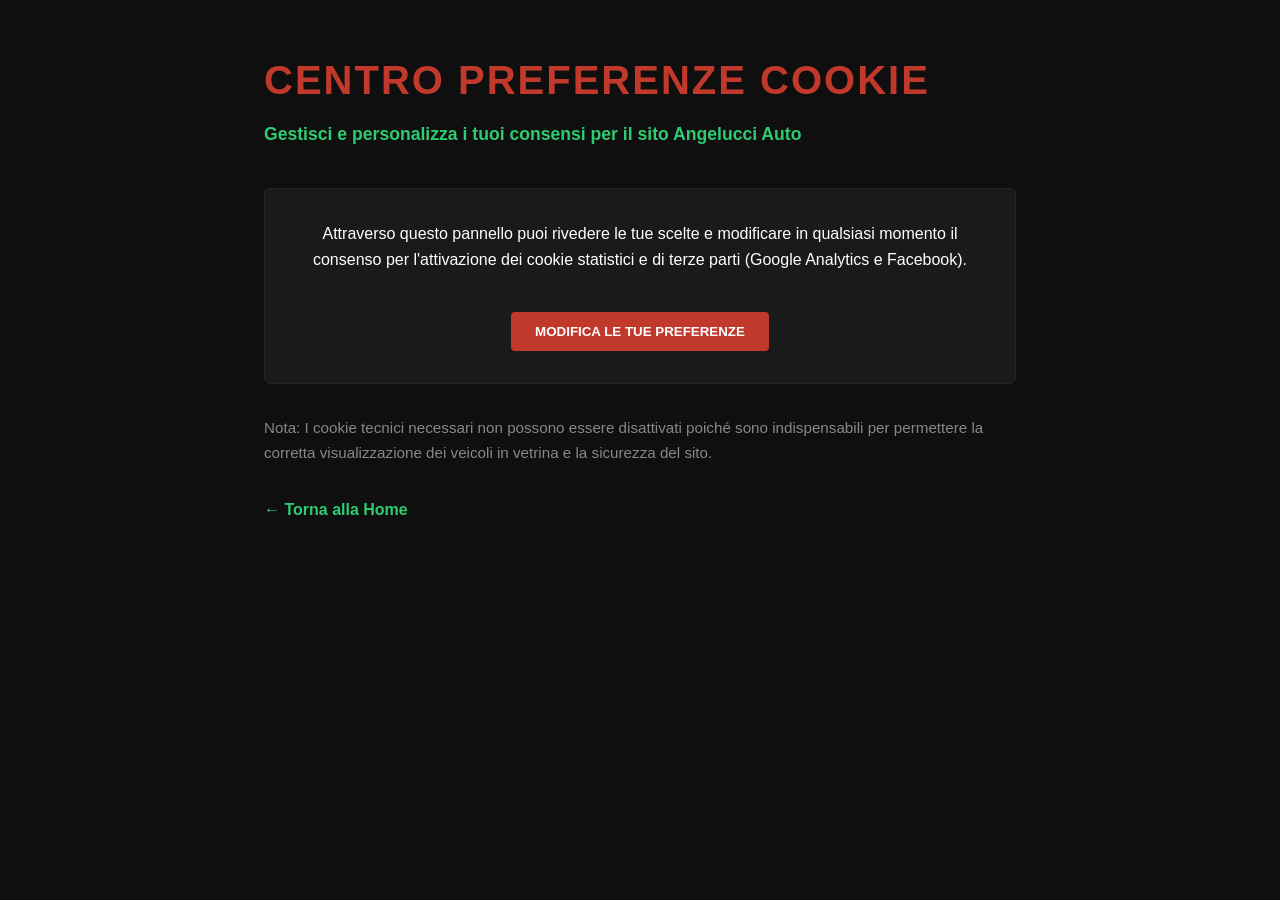
<file: impostazioni-cookie.html>
<!DOCTYPE html>
<html lang="it">
<head>
    <meta charset="UTF-8">
    <meta name="viewport" content="width=device-width, initial-scale=1.0">
    <title>Impostazioni Cookie - Angelucci Auto</title>
    <link rel="stylesheet" href="style.css">
    <style>
        body {
            background-color: #0f0f0f !important;
            color: #ffffff !important;
            font-family: 'Barlow', sans-serif;
            line-height: 1.6;
            margin: 0;
            padding: 0;
        }
        .privacy-container {
            max-width: 800px;
            margin: 0 auto;
            padding: 3rem 1.5rem;
        }
        .privacy-title {
            font-family: 'Barlow Condensed', sans-serif;
            color: #c0392b !important;
            font-size: 2.5rem;
            text-transform: uppercase;
            font-weight: 900;
            margin-bottom: 0.5rem;
            letter-spacing: 0.05em;
        }
        .privacy-subtitle {
            color: #2ecc71 !important;
            font-size: 1.1rem;
            margin-bottom: 2.5rem;
            font-weight: 600;
        }
        .highlight-box {
            background-color: #1a1a1a;
            border: 1px solid #242424;
            padding: 2rem;
            border-radius: 6px;
            margin-bottom: 2rem;
            text-align: center;
        }
        .btn-manage {
            display: inline-block;
            background-color: #c0392b;
            color: #ffffff;
            padding: 12px 24px;
            border: none;
            border-radius: 4px;
            font-weight: bold;
            text-transform: uppercase;
            cursor: pointer;
            margin-top: 1rem;
            transition: background 0.3s ease;
        }
        .btn-manage:hover {
            background-color: #96281b;
        }
        .back-home {
            display: inline-block;
            margin-top: 2rem;
            color: #2ecc71 !important;
            text-decoration: none;
            font-weight: bold;
        }
    </style>
</head>
<body>

    <div class="privacy-container">
        <h1 class="privacy-title">Centro Preferenze Cookie</h1>
        <div class="privacy-subtitle">Gestisci e personalizza i tuoi consensi per il sito Angelucci Auto</div>
        
        <div class="highlight-box">
            <p style="margin-bottom: 1.5rem;">Attraverso questo pannello puoi rivedere le tue scelte e modificare in qualsiasi momento il consenso per l'attivazione dei cookie statistici e di terze parti (Google Analytics e Facebook).</p>
            
            <button class="btn-manage" onclick="alert('Il sistema di tracciamento è in fase di configurazione. Al momento sono attivi solo i cookie tecnici necessari.')">
                Modifica le tue preferenze
            </button>
        </div>

        <p style="color: #888; font-size: 0.95rem;">Nota: I cookie tecnici necessari non possono essere disattivati poiché sono indispensabili per permettere la corretta visualizzazione dei veicoli in vetrina e la sicurezza del sito.</p>

        <a href="index.html" class="back-home">← Torna alla Home</a>
    </div>

</body>
</html>
</file>
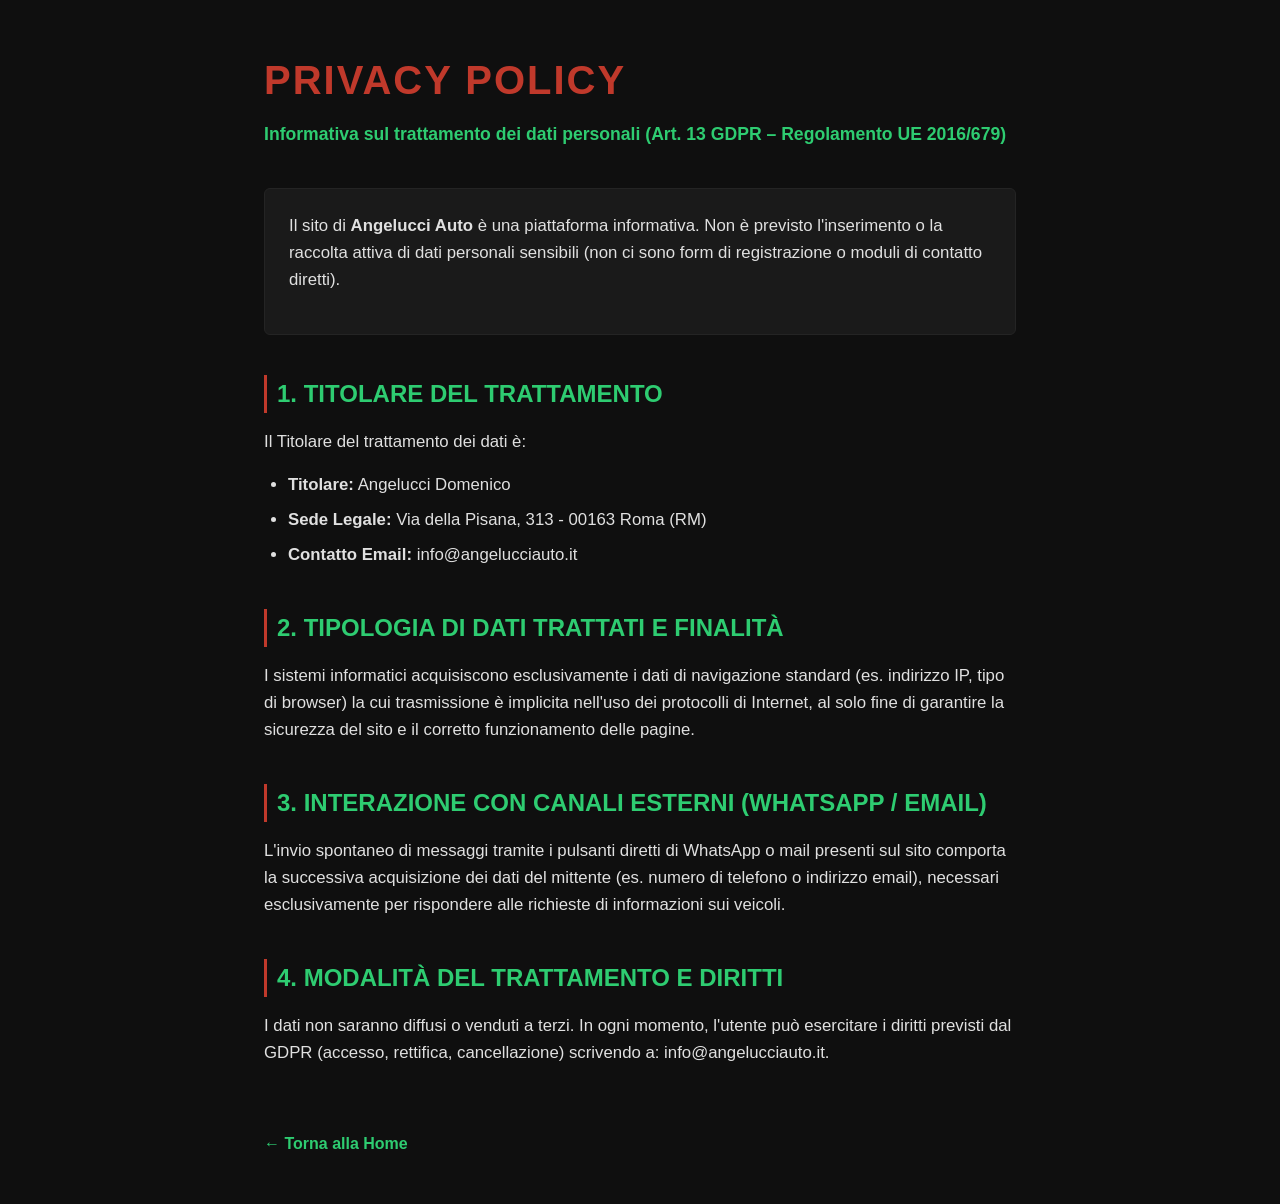
<file: privacy.html>
<!DOCTYPE html>
<html lang="it">
<head>
    <meta charset="UTF-8">
    <meta name="viewport" content="width=device-width, initial-scale=1.0">
    <title>Privacy Policy - Angelucci Auto</title>
    <link rel="stylesheet" href="style.css">
    <style>
        body {
            background-color: #0f0f0f !important;
            color: #ffffff !important;
            font-family: 'Barlow', sans-serif;
            line-height: 1.6;
            margin: 0;
            padding: 0;
        }
        .privacy-container {
            max-width: 800px;
            margin: 0 auto;
            padding: 3rem 1.5rem;
        }
        .privacy-title {
            font-family: 'Barlow Condensed', sans-serif;
            color: #c0392b !important;
            font-size: 2.5rem;
            text-transform: uppercase;
            font-weight: 900;
            margin-bottom: 0.5rem;
            letter-spacing: 0.05em;
        }
        .privacy-subtitle {
            color: #2ecc71 !important;
            font-size: 1.1rem;
            margin-bottom: 2.5rem;
            font-weight: 600;
        }
        h2 {
            font-family: 'Barlow Condensed', sans-serif;
            color: #2ecc71 !important;
            font-size: 1.5rem;
            text-transform: uppercase;
            margin-top: 2.5rem;
            margin-bottom: 1rem;
            border-left: 3px solid #c0392b;
            padding-left: 10px;
        }
        p, li {
            color: #e0e0e0;
            font-size: 1.05rem;
            margin-bottom: 1rem;
        }
        ul {
            padding-left: 1.5rem;
            margin-bottom: 1.5rem;
        }
        li { margin-bottom: 0.5rem; }
        .highlight-box {
            background-color: #1a1a1a;
            border: 1px solid #242424;
            padding: 1.5rem;
            border-radius: 6px;
            margin-bottom: 2rem;
        }
        .back-home {
            display: inline-block;
            margin-top: 3rem;
            color: #2ecc71 !important;
            text-decoration: none;
            font-weight: bold;
        }
        .back-home:hover { color: #27ae60 !important; }
        @media (max-width: 768px) {
            .privacy-container { padding: 2rem 1rem; }
            .privacy-title { font-size: 2rem; }
        }
    </style>
</head>
<body>

    <div class="privacy-container">
        <h1 class="privacy-title">Privacy Policy</h1>
        <div class="privacy-subtitle">Informativa sul trattamento dei dati personali (Art. 13 GDPR – Regolamento UE 2016/679)</div>
        
        <div class="highlight-box">
            <p>Il sito di <strong>Angelucci Auto</strong> è una piattaforma informativa. Non è previsto l'inserimento o la raccolta attiva di dati personali sensibili (non ci sono form di registrazione o moduli di contatto diretti).</p>
        </div>

        <h2>1. Titolare del Trattamento</h2>
        <p>Il Titolare del trattamento dei dati è:</p>
        <ul>
            <li><strong>Titolare:</strong> Angelucci Domenico</li>
            <li><strong>Sede Legale:</strong> Via della Pisana, 313 - 00163 Roma (RM)</li>
            <li><strong>Contatto Email:</strong> info@angelucciauto.it</li>
        </ul>

        <h2>2. Tipologia di Dati Trattati e Finalità</h2>
        <p>I sistemi informatici acquisiscono esclusivamente i dati di navigazione standard (es. indirizzo IP, tipo di browser) la cui trasmissione è implicita nell'uso dei protocolli di Internet, al solo fine di garantire la sicurezza del sito e il corretto funzionamento delle pagine.</p>

        <h2>3. Interazione con Canali Esterni (WhatsApp / Email)</h2>
        <p>L'invio spontaneo di messaggi tramite i pulsanti diretti di WhatsApp o mail presenti sul sito comporta la successiva acquisizione dei dati del mittente (es. numero di telefono o indirizzo email), necessari esclusivamente per rispondere alle richieste di informazioni sui veicoli.</p>

        <h2>4. Modalità del Trattamento e Diritti</h2>
        <p>I dati non saranno diffusi o venduti a terzi. In ogni momento, l'utente può esercitare i diritti previsti dal GDPR (accesso, rettifica, cancellazione) scrivendo a: info@angelucciauto.it.</p>

        <a href="index.html" class="back-home">← Torna alla Home</a>
    </div>

</body>
</html>
</file>
<file: style.css>
*, *::before, *::after { box-sizing: border-box; margin: 0; padding: 0; }

:root {
      --red: #2ecc71;       /* <--- ADESSO È UN BEL VERDE ACCESO */
      --red-dark: #27ae60;  /* <--- VERDE PIÙ SCURO PER GLI HOVER (QUANDO CI PASSI SOPRA) */
      --dark: #0f0f0f;
      --dark2: #1a1a1a;
      --dark3: #242424;
      --gray: #888;
      --light: #f4f4f2;
      --white: #ffffff;
      --radius: 6px;
      --font-head: 'Barlow Condensed', sans-serif;
      --font-body: 'Barlow', sans-serif;
    }

    html { scroll-behavior: smooth; }
    body { font-family: var(--font-body); background: var(--dark); color: var(--light); line-height: 1.6; }

/* ── COMPORTAMENTO SU PC (DI BASE) ── */
.menu-toggle {
  display: none !important; /* Nasconde l'hamburger su PC */
}

.nav-links {
  display: flex !important;
  align-items: center !important;
  gap: 2.2rem !important;
}

.nav-links a {
  font-family: var(--font-head), sans-serif;
  font-size: 1rem;
  font-weight: 600;
  letter-spacing: 0.07em;
  text-transform: uppercase;
  color: #1a1a1a !important; /* Scritte scure su sfondo bianco */
  text-decoration: none;
  transition: color 0.2s;
}
.nav-links a:hover {
  color: #000000 !important;
}

.btn-wa:hover {
  background-color: #1ebe5d !important;
  transform: scale(1.03);
}

/* ── COMPORTAMENTO SU MOBILE (SOTTO I 768px) ── */
@media (max-width: 768px) {
  /* Mostra l'hamburger a sinistra */
  .menu-toggle {
    display: block !important;
  }

  /* Ridimensiona leggermente il logo sul telefono */
  .nav-logo img {
    height: 42px !important;
  }

  /* Nasconde la voce Veicoli */
  .desktop-only {
    display: none !important;
  }

  /* Nasconde il testo del numero sul telefono per lasciare solo l'icona tonda verde a destra */
  .nav-right-wa .btn-wa {
    padding: 10px !important;
    border-radius: 50% !important;
  }
  .nav-right-wa .wa-text {
    display: none !important;
  }

  /* Trasforma il menu in una tendina verticale sotto la barra */
  .nav-links {
    display: none !important; /* Nascosto di base */
    flex-direction: column !important;
    position: absolute !important;
    top: 72px !important;
    left: 0 !important;
    width: 100% !important;
    background-color: #ffffff !important; /* Sfondo tendina bianco */
    border-bottom: 1px solid #e2e8f0 !important;
    padding: 2rem 0 !important;
    gap: 2rem !important;
    align-items: center !important;
    z-index: 99998 !important;
    margin: 0 !important;
  }

  /* Quando l'hamburger viene cliccato, JavaScript aggiunge la classe .active e mostra il menu */
  .nav-links.active {
    display: flex !important;
  }

  .nav-links.active li {
    display: block !important;
    width: 100% !important;
    text-align: center !important;
  }

  .nav-links.active a {
    color: #1a1a1a !important;
    display: block !important;
    font-size: 1.1rem !important;
  }
}
    /* ── HERO ── */
    .hero {
      min-height: 88vh;
      display: grid; grid-template-columns: 1fr 1fr;
      align-items: center; gap: 3rem;
      padding: 5rem 4rem 1rem 4rem !important; /* Riduce lo spazio sotto la Hero su PC */
      position: relative; overflow: hidden;
    }
    .hero::before {
      content: '';
      position: absolute; inset: 0;
      background: radial-gradient(ellipse at 70% 50%, rgba(192,57,43,0.10) 0%, transparent 65%);
      pointer-events: none;
    }
    .hero-copy { position: relative; z-index: 1; }
    .hero-eyebrow {
      font-family: var(--font-head); font-size: 0.85rem;
      letter-spacing: 0.2em; text-transform: uppercase;
      color: var(--red); margin-bottom: 1rem; display: block;
    }
.hero h1 {
  font-family: var(--font-head);
  font-size: clamp(2.0rem, 4.5vw, 3.2rem) !important;
  font-weight: 900; 
  line-height: 1.1 !important; 
  color: #c0392b !important; /* <--- BLINDATO IN ROSSO BRAND ORIGINALE */
  margin-bottom: 1.2rem;
  text-transform: uppercase; 
  letter-spacing: 0.05em; 
}
/* Lo stile per il sottotitolo (il testo dentro <em>) */
.hero h1 em { 
  color: #ffffff !important; /* Bianco puro, si legge benissimo */
  font-style: normal; 
  font-family: var(--font-body); 
  font-size: clamp(1.2rem, 2.8vw, 1.6rem) !important; /* Dimensione ottimale */
  font-weight: 700 !important; /* Grassetto deciso */
  display: block; 
  margin-top: 12px;
  text-transform: none; 
  letter-spacing: 0;
  line-height: 1.3 !important;
}

/* === PEZZO DA AGGIUNGERE ADESSO === */
.hero p { 
  font-family: var(--font-body);
  /* Ridotto: ora parte da 0.95rem su mobile (più compatto e sta su meno righe) */
  font-size: clamp(0.95rem, 2.2vw, 1.15rem) !important; 
  color: var(--red) !important; 
  font-weight: 600 !important; 
  max-width: 480px; 
  margin-bottom: 1.5rem; /* Ridotto anche il margine sotto per avvicinare l'immagine */
  line-height: 1.3 !important; /* Testo più denso e compatto */
}
/* ================================== */

    .btn-primary {
      display: inline-block; background: var(--red); color: var(--white);
      font-family: var(--font-head); font-size: 1rem; font-weight: 700;
      letter-spacing: 0.08em; text-transform: uppercase; text-decoration: none;
      padding: 14px 32px; border-radius: var(--radius);
      transition: background 0.2s, transform 0.15s;
    }
    .btn-primary:hover { background: var(--red-dark); transform: translateY(-2px); }

    .hero-image { position: relative; z-index: 1; }
    .hero-image img {
      width: 100%; border-radius: 10px; object-fit: cover;
      max-height: 430px; display: block; border: 1px solid #2e2e2e;
    }

    /* ── SECTIONS ── */
    .section { padding: 5rem 4rem; }
    .section-header { margin-bottom: 2.5rem; }
    .section-tag {
      font-family: var(--font-head); font-size: 0.8rem;
      letter-spacing: 0.18em; text-transform: uppercase;
      color: var(--red); display: block; margin-bottom: 0.5rem;
    }
    .section-header h2 {
      font-family: var(--font-head);
      font-size: clamp(1.8rem, 3vw, 2.8rem);
      font-weight: 700; color: var(--white);
    }

    /* ── VETRINA ── */
    #vetrina { background: var(--dark2); }

    .inventory-grid {
      display: grid; grid-template-columns: repeat(3, 1fr);
      gap: 1.5rem; margin-bottom: 3rem;
    }

    .car-card {
      background: var(--dark3); border: 1px solid #2e2e2e;
      border-radius: 10px; overflow: hidden;
      transition: transform 0.25s, border-color 0.25s;
    }
    .car-card:hover { transform: translateY(-5px); border-color: var(--red); }
    .car-card img { width: 100%; height: 200px; object-fit: cover; display: block; }
    .car-card-body { padding: 1.2rem; }
    .car-title { font-family: var(--font-head); font-size: 1.25rem; font-weight: 700; color: var(--white); margin-bottom: 0.3rem; }
    .car-meta { font-size: 0.85rem; color: var(--gray); margin-bottom: 0.8rem; }
    .car-price { font-family: var(--font-head); font-size: 1.5rem; font-weight: 700; color: var(--red); margin-bottom: 1rem; }
    .car-actions { display: flex; gap: 0.6rem; }

    .btn-detail, .btn-chat {
      flex: 1; text-align: center; text-decoration: none;
      font-family: var(--font-head); font-size: 0.9rem; font-weight: 600;
      letter-spacing: 0.05em; padding: 9px 0; border-radius: var(--radius);
      transition: background 0.2s, color 0.2s;
    }
    .btn-detail { background: #c0392b !important; color: #fff !important; }
    .btn-detail:hover { background: #96281b !important; }
    .btn-chat { background: transparent; color: #25d366; border: 1px solid #25d366; }
    .btn-chat:hover { background: #25d366; color: #fff; }
    .btn-chat { background: transparent; color: #25d366; border: 1px solid #25d366; }
    .btn-chat:hover { background: #25d366; color: #fff; }

    /* ── CTA LISTA ── */
    .cta-lista { text-align: center; margin-top: 1rem; }
    .btn-lista {
      display: inline-block; background: transparent;
      border: 2px solid var(--red); color: var(--white);
      font-family: var(--font-head); font-size: 1.3rem; font-weight: 700;
      letter-spacing: 0.1em; text-transform: uppercase; text-decoration: none;
      padding: 18px 56px; border-radius: var(--radius);
      transition: background 0.2s, transform 0.15s;
    }
    .btn-lista:hover { background: var(--red); transform: translateY(-2px); }

    /* ── SERVIZI ── */
    #servizi { background: var(--dark); }
    
    .servizi-grid { 
        display: grid; 
        grid-template-columns: repeat(4, 1fr); 
        gap: 1.2rem; 
    }

    .servizio-card {
        background: var(--dark2); 
        border: 1px solid #2a2a2a;
        border-radius: 10px; 
        overflow: hidden;
        text-decoration: none;
        transition: border-color 0.25s, transform 0.25s;
    }

    .servizio-card:hover { 
        border-color: var(--red); 
        transform: translateY(-4px); 
    }

    .servizio-card img {
        width: 100%; 
        height: 180px; 
        object-fit: cover; 
        display: block;
        filter: brightness(0.6) contrast(1.1); 
        transition: filter 0.3s;
    }

    .servizio-card:hover img { 
        filter: brightness(0.8) contrast(1.1); 
    }

    .servizio-body { 
        padding: 1.2rem; 
    }

    .servizio-icon {
        width: 38px; 
        height: 38px; 
        background: var(--red); 
        border-radius: 6px;
        display: flex; 
        align-items: center; 
        justify-content: center; 
        margin-bottom: 1rem;
    }

/* ── FIX FOOTER ── */
footer {
  background: #000000 !important;
  border-top: 1px solid #1e1e1e;
  padding: 3rem 4rem 1.5rem;
}

.footer-grid {
  display: grid;
  grid-template-columns: 1.5fr 1fr 1fr;
  gap: 3rem;
  margin-bottom: 2.5rem;
}

.footer-logo img {
  height: 52px; 
  width: auto;
  margin-bottom: 1rem;
  display: block;
}

.footer-col h4 {
  font-family: var(--font-head);
  font-size: 0.8rem;
  letter-spacing: 0.15em;
  text-transform: uppercase;
  color: var(--red);
  margin-bottom: 1rem;
}

.footer-col p, .footer-col a {
  font-size: 0.9rem;
  color: #ffffff !important;
  text-decoration: none;
  display: block;
  margin-bottom: 0.4rem;
}

/* ── TESTI NITIDI E BIANCHI ── */
/* A COSÌ: */
.servizio-title, 
.servizio-desc {
    color: #ffffff !important;
    text-shadow: none !important; 
    -webkit-font-smoothing: antialiased;
    -moz-osx-font-smoothing: grayscale;
}

/* Forza il testo nero solo per i link della nav su PC */
.nav-links a { 
    color: #1a1a1a !important; 
    font-weight: 700; 
    letter-spacing: 0.05em; 
    -webkit-font-smoothing: antialiased;
}

.nav-links a { font-weight: 700; letter-spacing: 0.05em; }
.servizio-title { font-weight: 800; text-transform: uppercase; font-size: 1.2rem; }
.servizio-desc { font-weight: 600; line-height: 1.5; }

/* --- CSS PC --- */
.menu-icon, .wa-btn-mobile { display: none; }
.nav-links { display: flex; list-style: none; gap: 20px; }

/* ── FIX TOTALE MOBILE ── */
@media (max-width: 768px) {

    html, body {
        width: 100% !important;
        overflow-x: hidden !important;
        margin: 0 !important;
        padding: 0 !important;
    }

    /* --- MODIFICA CHIRURGICA NAVBAR MOBILE --- */
@media (max-width: 768px) {
    nav {
        display: flex !important;
        justify-content: space-between !important; /* Spazia Burger, Logo, WA */
        align-items: center !important;
        padding: 0 15px !important;
        position: sticky !important; /* Torna sticky per seguirci nello scroll */
    }

    /* Fai apparire i bottoni reali dell'HTML */
    .nav-burger, .wa-btn-mobile {
        display: flex !important; 
        align-items: center;
        justify-content: center;
        background: none;
        border: none;
        color: white;
        font-size: 1.8rem;
        z-index: 100;
        cursor: pointer;
        text-decoration: none;
    }

    .wa-btn-mobile {
        color: #25D366; /* WhatsApp verde */
    }

    .nav-logo {
        position: absolute;
        left: 50%;
        transform: translateX(-50%);
        margin: 0 !important;
    }

    .nav-logo img {
        height: 45px !important; /* Un po' più piccolo su mobile */
    }

    /* Stile per il menu quando si apre */
    .nav-links.open {
        display: flex !important;
        flex-direction: column;
        position: absolute;
        top: 70px;
        left: 0;
        width: 100%;
        background: rgba(15,15,15,0.98);
        padding: 20px;
        border-bottom: 2px solid var(--red);
    }
    
    /* Nascondi il WhatsApp del desktop su mobile */
    .btn-wa { display: none !important; }
}

  


    .nav-logo { margin: 0 auto !important; display: flex !important; justify-content: center !important; }
    .nav-links { display: none !important; }

    .hero { display: flex !important; flex-direction: column !important; width: 100% !important; padding: 0 !important; }
    .hero-image img { width: 100vw !important; height: 250px !important; object-fit: cover; }
    .hero-copy { width: 100% !important; padding: 1.5rem !important; text-align: center !important; }

    /* ── SCROLLING 100VW E FRECCE ── */
    .inventory-grid, .servizi-grid {
        display: flex !important;
        flex-direction: row !important;
        flex-wrap: nowrap !important;
        overflow-x: auto !important;
        scroll-snap-type: x mandatory;
        width: 100vw !important;
        margin-left: calc(-50vw + 50%) !important;
        margin-right: calc(-50vw + 50%) !important;
        padding: 0 !important;
        gap: 0 !important;
        -webkit-overflow-scrolling: touch;
    }

    .car-card, .servizio-card {
        min-width: 100vw !important;
        max-width: 100vw !important;
        flex: 0 0 100vw !important;
        scroll-snap-align: center;
        margin: 0 !important;
        padding: 0 !important;
        border: none !important;
        position: relative;
    }

    .car-card img, .servizio-card img { width: 100% !important; height: 250px !important; object-fit: cover; }

    /* FRECCE */
    /* CANCELLA VECCHIA REGOLA E METTI QUESTA (SOLO PER CAR-CARD) */
.car-card::before {
    content: '‹'; position: absolute; left: 15px; top: 90px;
    color: white; font-size: 3.5rem; z-index: 10; text-shadow: 2px 2px 10px rgba(0,0,0,0.8);
}
.car-card::after {
    content: '›'; position: absolute; right: 15px; top: 90px;
    color: white; font-size: 3.5rem; z-index: 10; text-shadow: 2px 2px 10px rgba(0,0,0,0.8);
}

/* MODIFICA ANCHE QUESTA RIGA SOPRA NEL TUO FILE: */
/* Togli .servizio-card da qui, deve rimanere solo .car-card */
.car-card {
    min-width: 100vw !important;
    max-width: 100vw !important;
    flex: 0 0 100vw !important;
    scroll-snap-align: center;
    margin: 0 !important;
    padding: 0 !important;
    border: none !important;
    position: relative;
}

    #dove-siamo { width: 100% !important; padding: 2rem 0 !important; }
    .map-container, #dove-siamo iframe, .sede-info-box { 
        width: 100vw !important; margin-left: calc(-50vw + 50%) !important;
        border-radius: 0 !important; 
    }

    .btn-lista { background: #ff0000 !important; width: 90% !important; margin: 2rem auto !important; display: flex !important; justify-content: center; }

    footer, .footer-grid, .footer-section { 
        display: flex !important; flex-direction: column !important; align-items: center !important; text-align: center !important; 
    }
    
    .section-header, .section-title, .footer-logo { text-align: center !important; width: 100% !important; display: block !important; }
    .footer-logo img { margin: 0 auto !important; }
}

/* ===== NAVBAR DESKTOP / BASE ===== */
.nav-burger,
.wa-btn-mobile,
.mobile-menu {
  display: none;
}

.nav-wa-desktop {
  margin-left: auto;
}

nav {
  position: sticky;
  top: 0;
  z-index: 1000;
}

/* ===== HAMBURGER ===== */
.nav-burger {
  width: 42px;
  height: 42px;
  padding: 0;
  background: transparent;
  border: 0;
  cursor: pointer;
  flex-direction: column;
  justify-content: center;
  align-items: center;
  gap: 5px;
}

.nav-burger span {
  display: block;
  width: 24px;
  height: 2px;
  background: #fff;
  border-radius: 2px;
  transition: 0.25s ease;
}

/* stato aperto */
.nav-burger.active span:nth-child(1) {
  transform: translateY(7px) rotate(45deg);
}

.nav-burger.active span:nth-child(2) {
  opacity: 0;
}

.nav-burger.active span:nth-child(3) {
  transform: translateY(-7px) rotate(-45deg);
}

/* ===== MENU MOBILE ===== */
.mobile-menu {
  position: absolute;
  top: 72px;
  left: 0;
  width: 100%;
  background: rgba(15,15,15,0.98);
  border-top: 1px solid #222;
  border-bottom: 2px solid var(--red);
  padding: 18px 20px;
  flex-direction: column;
  gap: 14px;
}

.mobile-menu a {
  font-family: var(--font-head);
  font-size: 1rem;
  font-weight: 700;
  letter-spacing: 0.06em;
  text-transform: uppercase;
  color: #fff;
  text-decoration: none;
  padding: 8px 0;
}

.mobile-menu.open {
  display: flex;
}

/* ===== WHATSAPP MOBILE ===== */
.wa-btn-mobile {
  width: 42px;
  height: 42px;
  display: none;
  align-items: center;
  justify-content: center;
  color: #25D366;
  text-decoration: none;
}

.wa-btn-mobile svg {
  width: 24px;
  height: 24px;
  fill: currentColor;
}

/* ========================================================
   NAVBAR CONFIGURAZIONE FINALE (PC E MOBILE ALLINEATI)
   ======================================================== */

/* ── CONFIGURAZIONE BASE COMPILATA PER PC ── */
.menu-toggle {
  display: none !important; /* Nasconde l'hamburger su computer */
}

.nav-links {
  display: flex !important;
  align-items: center !important;
  gap: 2.2rem !important;
  list-style: none !important;
}

.nav-right-wa {
  display: block !important;
}

/* ── CONFIGURAZIONE SURGICALE PER MOBILE (SOTTO I 768px) ── */
@media (max-width: 768px) {
  nav {
    display: flex !important;
    align-items: center !important;
    justify-content: space-between !important;
    padding: 0 1rem !important;
    position: sticky !important;
    top: 0;
    height: 72px !important;
  }

  /* 1. Hamburger visibile a sinistra */
  .menu-toggle {
    display: flex !important;
    position: relative !important;
    z-index: 1002 !important;
  }

  /* 2. Logo perfettamente centrato nello schermo */
  .nav-logo {
    position: absolute !important;
    left: 50% !important;
    transform: translateX(-50%) !important;
    margin: 0 !important;
    z-index: 1001 !important;
    display: flex !important;
    justify-content: center !important;
  }

  .nav-logo img {
    height: 42px !important; /* Leggermente ridimensionato per smartphone */
    width: auto !important;
    display: block !important;
  }

  /* 3. WhatsApp a destra (Diventa l'icona tonda verde) */
  .nav-right-wa {
    display: block !important;
    position: relative !important;
    z-index: 1002 !important;
  }
  
  .nav-right-wa .btn-wa {
    padding: 10px !important;
    border-radius: 50% !important; /* Diventa un cerchio */
  }

  .nav-right-wa .wa-text {
    display: none !important; /* Nasconde il numero di telefono per non occupare spazio */
  }

  /* 4. Menu Link (Diventa la tendina verticale nascosta di base) */
  .nav-links {
    display: none !important; 
    flex-direction: column !important;
    position: absolute !important;
    top: 72px !important;
    left: 0 !important;
    width: 100% !important;
    background-color: #ffffff !important; /* Sfondo bianco della tendina */
    border-bottom: 1px solid #e2e8f0 !important;
    padding: 2rem 0 !important;
    gap: 2rem !important;
    align-items: center !important;
    z-index: 99998 !important;
    margin: 0 !important;
  }

  /* Nasconde la voce "Veicoli" solo su mobile come richiesto */
  .desktop-only {
    display: none !important;
  }

  /* Quando l'hamburger viene cliccato, JavaScript aggiunge la classe .active e la tendina compare */
  .nav-links.active {
    display: flex !important;
  }

  .nav-links.active li {
    display: block !important;
    width: 100% !important;
    text-align: center !important;
  }

  .nav-links.active a {
    color: #1a1a1a !important; /* Testo scuro leggibile dentro la tendina bianca */
    display: block !important;
    font-size: 1.1rem !important;
  }
}
/* ========================================================
   SUPER FIX DI EMERGENZA (DA METTERE ALLA FINE DEL CSS)
   ======================================================== */

/* 1. RIPRISTINO CHIRURGICO DEL LOGO (PC e Mobile) */
nav .nav-logo, 
nav .nav-logo img {
  display: block !important;
  visibility: visible !important;
  opacity: 1 !important;
  height: 52px !important; /* Forza l'altezza bloccando il collasso a 0 */
  max-height: 52px !important;
  width: auto !important;
  min-width: 10px !important;
  min-height: 10px !important;
}

/* 2. FIX DELLA TENDINA SU MOBILE (Risolve la linea nera) */
@media (max-width: 768px) {
  
  /* Ripristina la barra principale bianca */
  nav {
    background-color: #ffffff !important;
    height: 72px !important;
    display: flex !important;
  }

  /* Risolve la linea nera: forza la tendina a scendere, ad essere BIANCA e ad aprirsi */
  nav #nav-links-menu.nav-links {
    display: none !important; /* Nascosta quando è chiusa */
    height: auto !important;   /* Impedisce il collasso a linea sottile */
    min-height: 250px !important; /* Forza l'altezza della tendina aperta */
    position: absolute !important;
    top: 72px !important;
    left: 0 !important;
    width: 100% !important;
    background: #ffffff !important; /* Sfondo bianco della tendina, non nero! */
    border-bottom: 3px solid #c0392b !important; /* Linea rossa estetica solo sotto */
    padding: 30px 0 !important;
    z-index: 999999 !important;
    box-shadow: 0 4px 10px rgba(0,0,0,0.1) !important;
  }

  /* Quando clicchi l'hamburger, JavaScript mette .active e la tendina si mostra */
  nav #nav-links-menu.nav-links.active {
    display: flex !important;
    flex-direction: column !important;
    align-items: center !important;
    justify-content: center !important;
  }

  /* Forza i link dentro la tendina mobile ad essere visibili e neri */
  nav #nav-links-menu.nav-links.active li {
    display: block !important;
    margin: 15px 0 !important;
    width: 100% !important;
    text-align: center !important;
  }

  nav #nav-links-menu.nav-links.active a {
    color: #1a1a1a !important; /* Testo nero su fondo bianco */
    font-size: 1.2rem !important;
    font-weight: 700 !important;
    display: block !important;
    text-decoration: none !important;
  }
}
@media (max-width: 768px) {

  /* ... lascia qui le tue regole della navbar mobile ... */

  /* FORZA L'IMMAGINE A SALIRE E COMPATTA LO SPAZIO SU CELLULARE */
  .hero-image {
    transform: translateY(-40px) !important; /* Sposta fisicamente l'immagine verso l'alto di 40 pixel */
    margin-bottom: -40px !important; /* Recupera lo spazio vuoto che si creerebbe sotto */
    padding: 0 10px !important;
  }
}
@media (max-width: 768px) {
  
  /* ... lascia intatte le tue regole precedenti (navbar, hero-image, ecc.) ... */

  /* INTERVENTO ISOLATO: Sposta la Vetrina verso l'alto solo su cellulare */
  #vetrina.section {
    margin-top: -50px !important;  /* Forza la sezione a salire verso l'immagine della hero */
    padding-top: 0 !important;      /* Elimina lo spazio vuoto interno sopra il titolo */
  }
}
/* Allontana tutto il blocco titoli dall'immagine della Hero */
  #vetrina.section {
    margin-top: -15px !important;  /* Prima era -50px. Riducendolo, tutto il blocco scende verso il basso */
    padding-top: 15px !important;  /* Ridà un po' di respiro sopra i titoli */
  }
@media (max-width: 768px) {

  /* TRUCCO EXTREME: Forza l'intercettazione del tocco su qualsiasi cosa funga da freccia */
  #inventory-container [class*="arrow"],
  #inventory-container [class*="btn"],
  #inventory-container [class*="nav"],
  #inventory-container button,
  #inventory-container span {
    min-width: 60px !important;      /* Rende l'area del tasto molto più grande, a prova di dito */
    min-height: 60px !important;
    background-color: rgba(0,0,0,0.02) !important; /* Diamo un micro-colore quasi invisibile per forzare il touch */
    pointer-events: all !important;
    z-index: 999999 !important;
  }

  /* Se lo slider usa una protezione invisibile sopra le foto, la disattiviamo */
  #inventory-container .carousel-track,
  #inventory-container .images-slider {
    pointer-events: auto !important;
  }
}
/* ========================================================
   SEZIONE SERVIZI - PULIZIA TOTALE E RADICALE (MOBILE)
   ======================================================== */
@media (max-width: 768px) {
  
  /* 1. Mette i servizi tutti su una riga e attiva lo scorrimento laterale */
  #servizi .servizi-grid {
    display: flex !important;
    flex-direction: row !important; 
    overflow-x: auto !important;    
    scroll-behavior: smooth !important;
    -webkit-overflow-scrolling: touch !important;
    gap: 15px !important;
    padding: 10px 45px !important;  /* Spazio di sicurezza ai lati */
    scrollbar-width: none !important; 
  }
  
  #servizi .servizi-grid::-webkit-scrollbar {
    display: none !important; 
  }

  /* 2. Blocca la larghezza delle card al 75% dello schermo */
  #servizi .servizio-card {
    flex: 0 0 75% !important; 
    max-width: 75% !important;
  }

  /* 3. L'ORDINE PERFETTO DEI SERVIZI */
  #servizi .servizi-grid a[href="officina.html"]         { order: 1 !important; }
  #servizi .servizi-grid a[href="gpl.html"]              { order: 2 !important; }
  #servizi .servizi-grid a[href="acquisto-auto.html"]    { order: 3 !important; }
  #servizi .servizi-grid a[href="finanziamenti.html"]    { order: 4 !important; }

 /* 4. ANIENTAMENTO TOTALE DELLE VECCHIE FRECCE INFAMI */
  #servizi .carousel-control-prev,
  #servizi .carousel-control-next,
  #servizi .slick-prev,
  #servizi .slick-next,
  #servizi .swiper-button-prev,
  #servizi .swiper-button-next,
  .carousel-control-prev, /* Colpiamo anche quelle fuori dal raggio dell'ID */
  .carousel-control-next {
    display: none !important;
    opacity: 0 !important;
    visibility: hidden !important;
    pointer-events: none !important;
    width: 0 !important;
    height: 0 !important;
  }
/* 5. POSIZIONAMENTO FISSO IN PIXEL DELLE NUOVE FRECCE CLICCABILI */
#servizi {
  position: relative !important;
}

.servizi-control-prev,
.servizi-control-next {
  position: absolute !important;
  
  /* POSIZIONAMENTO FISSO IN PIXEL */
  top: 250px !important; /* <--- SE LE FRECCE SONO ALTE O BASSE, MODIFICA SOLO QUESTO NUMERO! */
  transform: none !important;
  
  font-size: 20px !important;
  color: #fff !important;
  background: rgba(0, 0, 0, 0.7) !important; /* Cerchio scuro visibile */
  width: 40px !important;
  height: 40px !important;
  border: none !important;
  border-radius: 50% !important;
  z-index: 999 !important; /* Passa sopra a tutto per farsi cliccare */
  display: flex !important;
  align-items: center !important;
  justify-content: center !important;
  cursor: pointer !important;
}

/* Attaccate ai bordi laterali dello schermo */
.servizi-control-prev { left: 10px !important; }
.servizi-control-next { right: 10px !important; }
}

/* Nasconde le nuove frecce su PC */
@media (min-width: 769px) {
  .servizi-control-prev,
  .servizi-control-next {
    display: none !important;
  }
}
/* FORCE RESET ROSSO PER BOTTONE DETTAGLI VETRINA */
.car-card .car-actions .btn-detail,
#vetrina .btn-detail,
.btn-detail {
    background: #c0392b !important;
    color: #ffffff !important;
    opacity: 1 !important;
    visibility: visible !important;
}

.car-card .car-actions .btn-detail:hover,
#vetrina .btn-detail:hover,
.btn-detail:hover {
    background: #96281b !important;
}
/* TRUCCO DEFINITIVO PER VETRINA DINAMICA: FORZA IL ROSSO SUI PULSANTI GENERATI DA JAVASCRIPT */
#inventory-container .btn-detail,
#inventory-container a.btn-detail,
div#inventory-container .car-card .car-actions a.btn-detail {
    background-color: #c0392b !important;
    background: #c0392b !important;
    color: #ffffff !important;
}

/* Gestione del passaggio del mouse (Hover) */
#inventory-container .btn-detail:hover,
#inventory-container a.btn-detail:hover {
    background-color: #96281b !important;
    background: #96281b !important;
}
</file>
